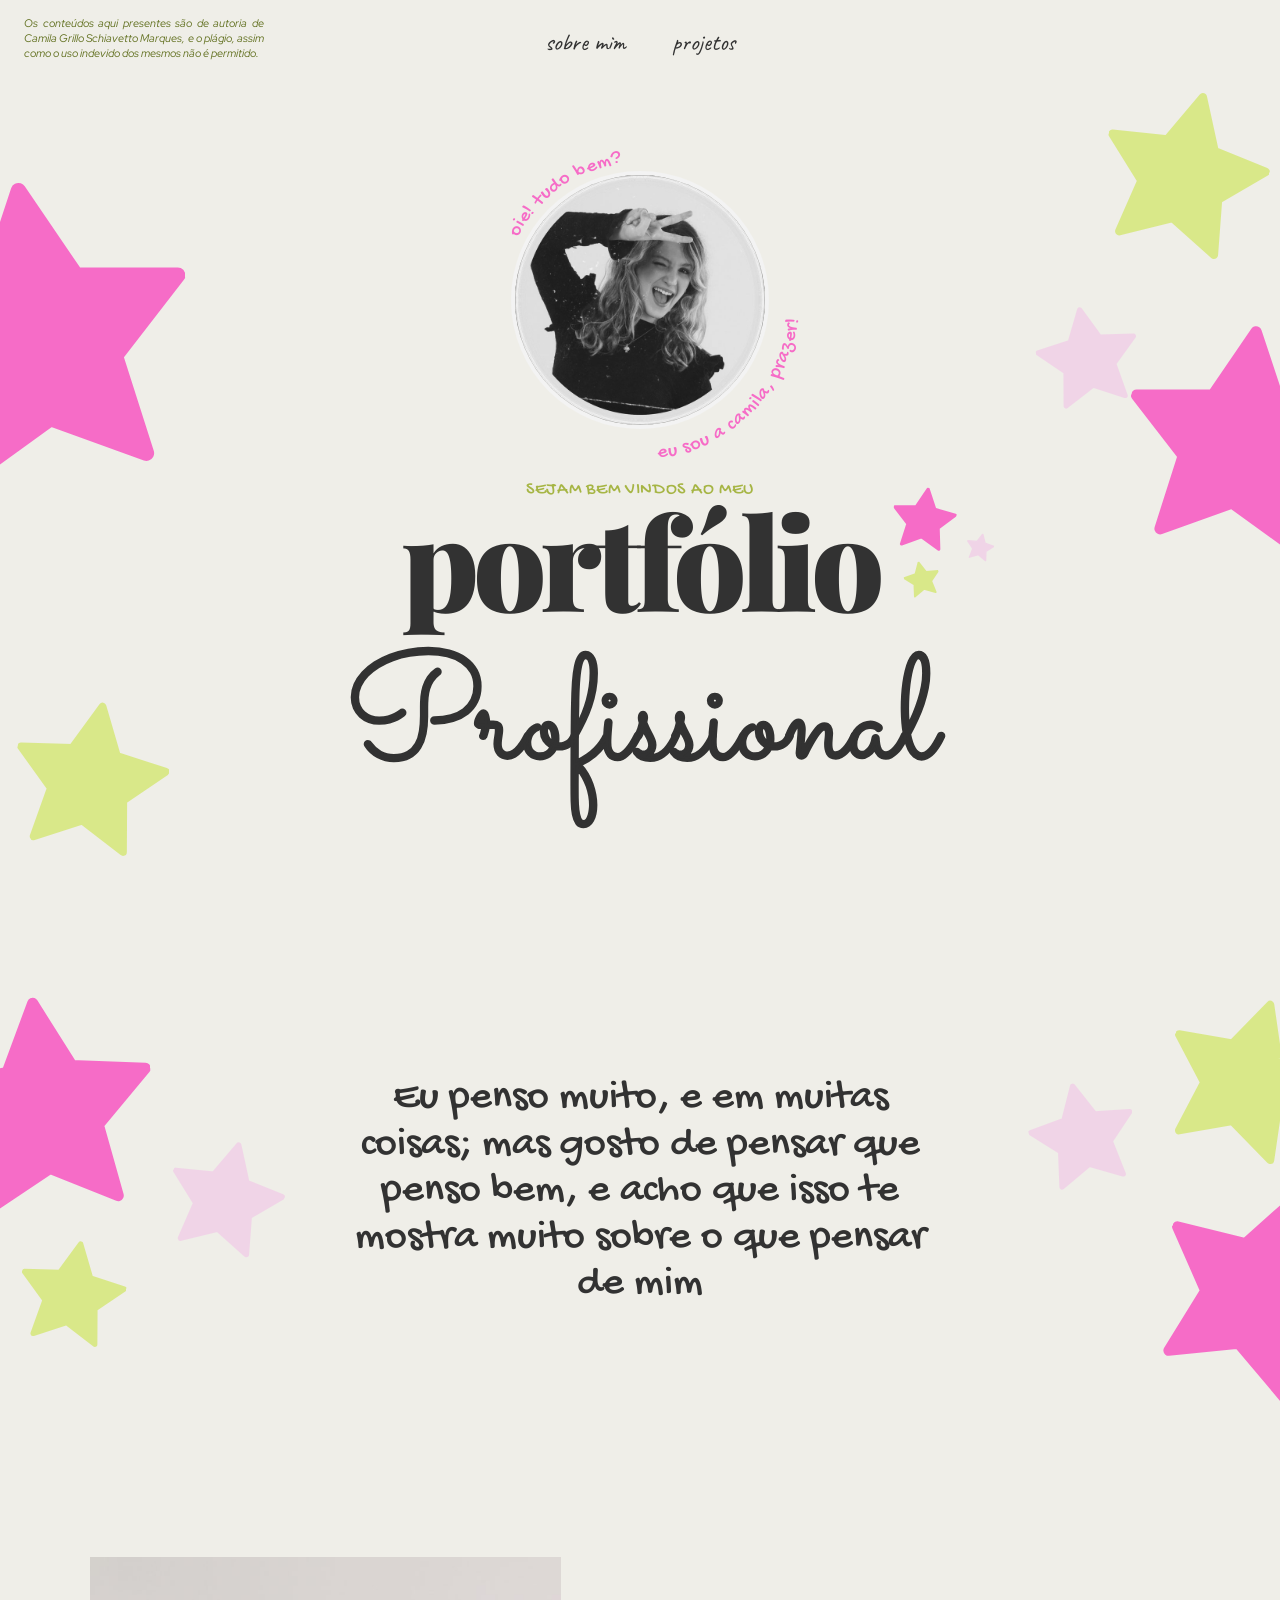
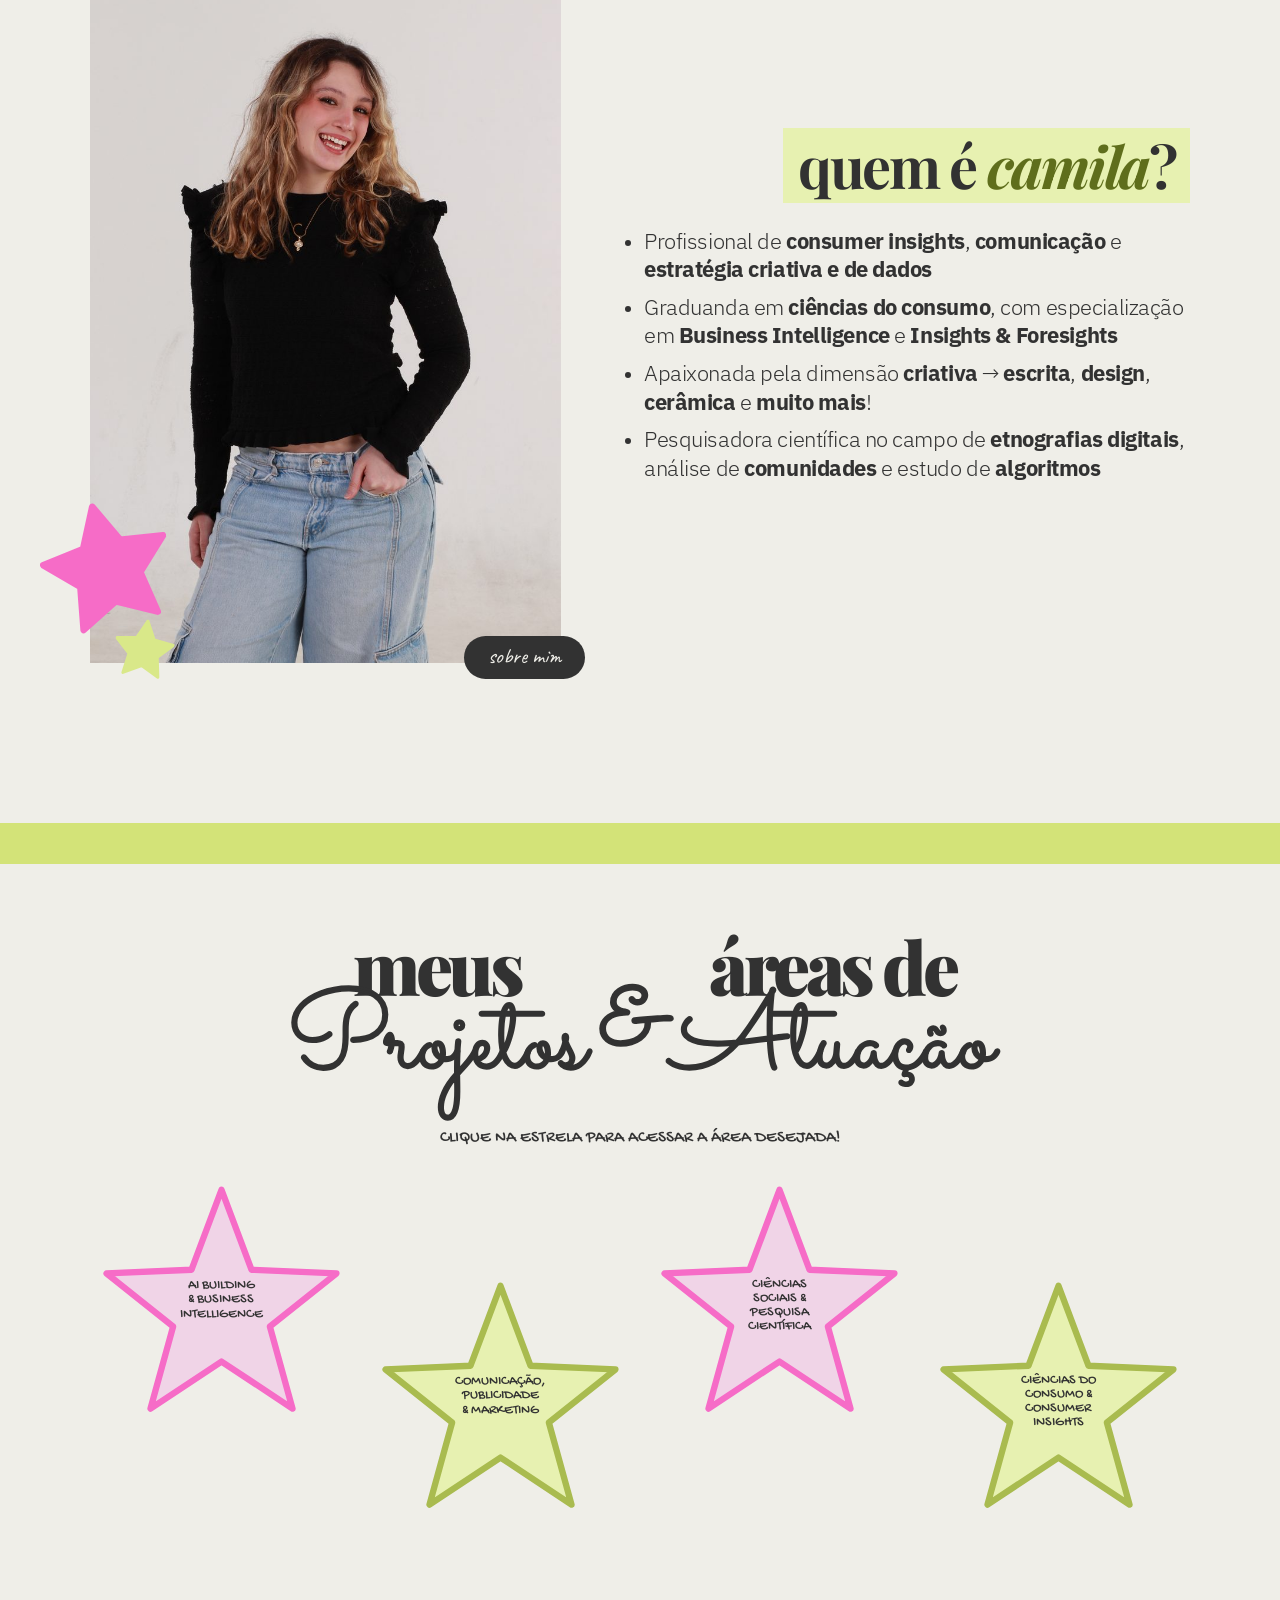
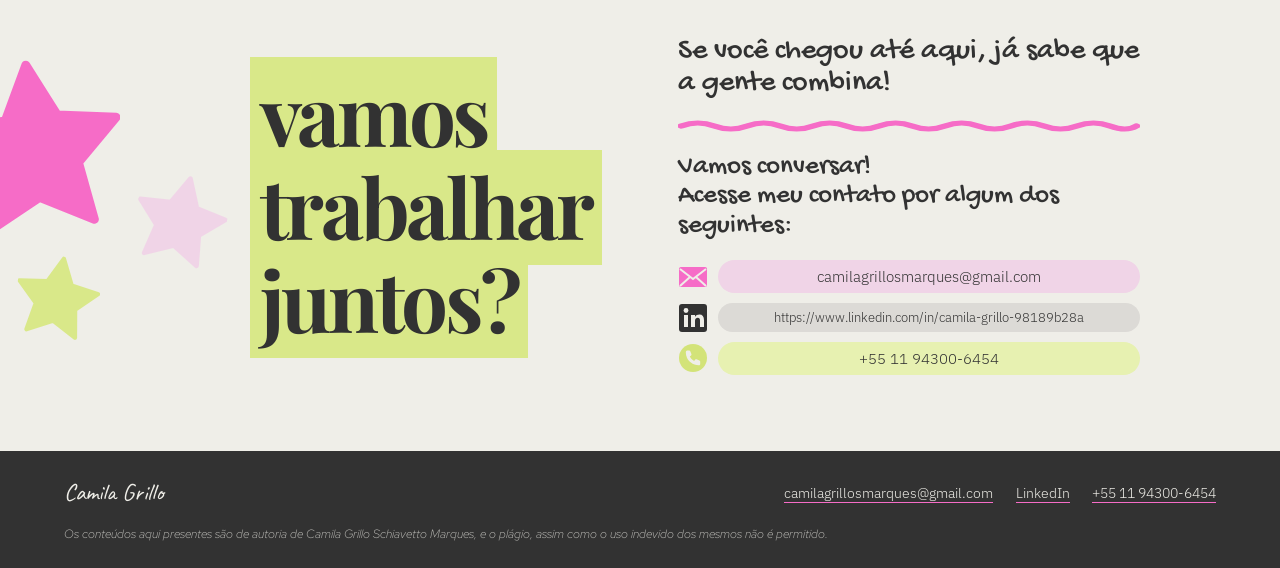
<file: index.html>
<!DOCTYPE html>
<html lang="pt-BR" class="encaixe">
<head>
  <meta charset="UTF-8">
  <meta name="viewport" content="width=device-width, initial-scale=1.0">
  <title>Camila Grillo | Portfólio Profissional</title>
  <meta name="description" content="Portfólio profissional de Camila Grillo: consumer insights, comunicação, estratégia criativa e de dados.">
  <link rel="preconnect" href="https://fonts.googleapis.com">
  <link rel="preconnect" href="https://fonts.gstatic.com" crossorigin>
  <link rel="stylesheet" href="https://fonts.googleapis.com/css2?family=Caveat:wght@400;500&family=Gochi+Hand&family=IBM+Plex+Sans:ital,wght@0,300;0,400;0,700;1,700&family=Playfair+Display:ital,wght@0,400;0,700;0,900;1,700&family=Red+Hat+Display:ital,wght@1,400&family=Sacramento&display=swap">
  <link rel="stylesheet" href="assets/style.css?v=14">
</head>
<body>

  <!-- ===== SLIDE 1: abertura ===== -->
  <section class="tela tela-abertura" id="inicio" aria-label="Abertura">
  <!-- ===== CABEÇALHO (igual em todas as páginas) ===== -->
  <header class="site-header">
    <p class="aviso">Os conteúdos aqui presentes são de autoria de Camila Grillo Schiavetto Marques, e o plágio, assim como o uso indevido dos mesmos não é permitido.</p>
    <nav aria-label="Principal">
      <ul class="menu">
        <li><a href="sobre-mim.html">sobre mim</a></li>
        <li><a href="projetos.html">projetos</a></li>
      </ul>
    </nav>
    <div class="header-direita"></div>
  </header>

    <span class="estrela rosa" style="--t:min(24vw, 330px);--tm:130px;--r:-8deg;left:-9vw;top:20%" aria-hidden="true"></span>
    <span class="estrela lima" style="--t:min(12vw, 170px);--tm:80px;--r:10deg;left:1vw;bottom:5%" aria-hidden="true"></span>
    <span class="estrela lima" style="--t:min(13vw, 180px);--tm:80px;--r:14deg;right:1vw;top:10%" aria-hidden="true"></span>
    <span class="estrela rosa-claro" style="--t:min(8vw, 110px);--tm:55px;--r:-10deg;right:11vw;top:34%" aria-hidden="true"></span>
    <span class="estrela rosa" style="--t:min(18vw, 250px);--tm:100px;--r:8deg;right:-6vw;top:36%" aria-hidden="true"></span>

    <div class="abertura-centro">
      <div class="foto-circulo">
        <img src="assets/img/foto-abertura.jpg" alt="Camila sorrindo e fazendo sinal de paz com a mão" width="640" height="640">
        <svg viewBox="0 0 200 200" aria-hidden="true">
          <path id="arco-cima" d="M17.3,114.6 A84,84 0 0 1 142,27.3" fill="none"/>
          <path id="arco-baixo" d="M67.2,190.2 A96,96 0 0 0 190.2,67.2" fill="none"/>
          <text><textPath href="#arco-cima" startOffset="50%" text-anchor="middle">oie! tudo bem?</textPath></text>
          <text><textPath href="#arco-baixo" startOffset="50%" text-anchor="middle">eu sou a camila, prazer!</textPath></text>
        </svg>
      </div>
      <p class="boas-vindas">Sejam bem vindos ao meu</p>
      <h1 class="titulo-portfolio">
        <span class="p1"><span class="palavra">portfólio<span class="estrelinhas" aria-hidden="true"><span class="estrela rosa"></span><span class="estrela rosa-claro"></span><span class="estrela lima"></span></span></span></span>
        <span class="p2">Profissional</span>
      </h1>
    </div>
  </section>

  <!-- ===== SLIDE 2: frase ===== -->
  <section class="tela tela-frase" aria-label="Frase">
    <div class="cacho esq" aria-hidden="true"><span class="estrela rosa c1"></span><span class="estrela rosa-claro c2"></span><span class="estrela lima c3"></span></div>
    <div class="cacho dir" aria-hidden="true"><span class="estrela lima c1"></span><span class="estrela rosa-claro c2"></span><span class="estrela rosa c3"></span></div>
    <p class="frase">Eu penso muito, e em muitas coisas; mas gosto de pensar que penso bem, e acho que isso te mostra muito sobre o que pensar de mim</p>
  </section>

  <!-- ===== SLIDE 3: quem é camila? ===== -->
  <section class="tela tela-sobre" id="sobre" aria-labelledby="titulo-sobre">
    <div class="sobre-grade">
      <div class="sobre-foto">
        <img src="assets/img/foto-sobre.jpg" alt="Camila sorrindo, de blusa preta e calça jeans" width="800" height="1199" loading="lazy">
        <span class="estrela rosa" style="--t:130px;--tm:90px;--r:-14deg;left:-3rem;bottom:2rem" aria-hidden="true"></span>
        <span class="estrela lima" style="--t:60px;--tm:45px;--r:8deg;left:1.5rem;bottom:-1rem" aria-hidden="true"></span>
        <span class="etiqueta" aria-hidden="true">sobre mim</span>
      </div>
      <div class="sobre-texto">
        <h2 id="titulo-sobre"><span class="destaque">quem é <em>camila</em>?</span></h2>
        <ul class="lista-sobre">
          <li>Profissional de <strong>consumer insights</strong>, <strong>comunicação</strong> e <strong>estratégia criativa e de dados</strong></li>
          <li>Graduanda em <strong>ciências do consumo</strong>, com especialização em <strong>Business Intelligence</strong> e <strong>Insights &amp; Foresights</strong></li>
          <li>Apaixonada pela dimensão <strong>criativa</strong> → <strong>escrita</strong>, <strong>design</strong>, <strong>cerâmica</strong> e <strong>muito mais</strong>!</li>
          <li>Pesquisadora científica no campo de <strong>etnografias digitais</strong>, análise de <strong>comunidades</strong> e estudo de <strong>algoritmos</strong></li>
        </ul>
      </div>
    </div>
    <div class="faixas" aria-hidden="true"></div>
  </section>

  <!-- ===== SLIDE 4: meus projetos & áreas de atuação ===== -->
  <section class="tela tela-projetos" id="projetos" aria-labelledby="titulo-projetos">
    <h2 class="titulo-projetos" id="titulo-projetos">
      <span class="bloco"><span class="serif">meus</span><span class="script">Projetos</span></span>
      <span class="e-comercial">&amp;</span>
      <span class="bloco"><span class="serif">áreas de</span><span class="script">Atuação</span></span>
    </h2>
    <p class="instrucao">Clique na estrela para acessar a área desejada!</p>
    <!-- TEMPORÁRIO: as estrelas com data-area levam à página "em construção".
         Quando a área ficar pronta, volte o href para o arquivo indicado em data-area. -->
    <ul class="estrelas-areas">
        <li><a class="estrela-link" href="area-ai-business-intelligence.html" aria-label="AI Building & Business Intelligence">
          <svg viewBox="0 0 100 100" aria-hidden="true"><polygon points="50,6 61.4,36.4 93.7,37.8 68.4,58 77,89.2 50,71.3 23,89.2 31.6,58 6.3,37.8 38.6,36.4"/></svg>
          <span aria-hidden="true">AI building<br>&amp; business<br>intelligence</span>
        </a></li>
        <li><a class="estrela-link verde" href="em-construcao.html" data-area="area-comunicacao-publicidade-marketing.html" aria-label="Comunicação, Publicidade & Marketing">
          <svg viewBox="0 0 100 100" aria-hidden="true"><polygon points="50,6 61.4,36.4 93.7,37.8 68.4,58 77,89.2 50,71.3 23,89.2 31.6,58 6.3,37.8 38.6,36.4"/></svg>
          <span aria-hidden="true">comunicação,<br>publicidade<br>&amp; marketing</span>
        </a></li>
        <li><a class="estrela-link" href="em-construcao.html" data-area="area-ciencias-sociais-pesquisa.html" aria-label="Ciências Sociais & Pesquisa Científica">
          <svg viewBox="0 0 100 100" aria-hidden="true"><polygon points="50,6 61.4,36.4 93.7,37.8 68.4,58 77,89.2 50,71.3 23,89.2 31.6,58 6.3,37.8 38.6,36.4"/></svg>
          <span aria-hidden="true">ciências<br>sociais &amp;<br>pesquisa<br>científica</span>
        </a></li>
        <li><a class="estrela-link verde" href="em-construcao.html" data-area="area-ciencias-do-consumo-insights.html" aria-label="Ciências do Consumo & Consumer Insights">
          <svg viewBox="0 0 100 100" aria-hidden="true"><polygon points="50,6 61.4,36.4 93.7,37.8 68.4,58 77,89.2 50,71.3 23,89.2 31.6,58 6.3,37.8 38.6,36.4"/></svg>
          <span aria-hidden="true">ciências do<br>consumo &amp;<br>consumer<br>insights</span>
        </a></li>
    </ul>
  </section>

  <!-- ===== SLIDE 5: vamos trabalhar juntos? ===== -->
  <section class="tela tela-contato" id="contato" aria-labelledby="titulo-contato">
    <div class="cacho esq" aria-hidden="true"><span class="estrela rosa c1"></span><span class="estrela rosa-claro c2"></span><span class="estrela lima c3"></span></div>
    <div class="contato-grade">
      <h2 class="chamada" id="titulo-contato"><span>vamos</span><br><span>trabalhar</span><br><span>juntos?</span></h2>
      <div class="contato-texto">
        <p class="combina">Se você chegou até aqui, já sabe que a gente combina!</p>
        <svg class="onda" viewBox="0 0 280 14" preserveAspectRatio="none" aria-hidden="true"><path d="M2,7 Q12,1 22,7 T42,7 T62,7 T82,7 T102,7 T122,7 T142,7 T162,7 T182,7 T202,7 T222,7 T242,7 T262,7 T278,7" fill="none" stroke="#f66cc7" stroke-width="5" stroke-linecap="round"/></svg>
        <p class="conversar">Vamos conversar!<br>Acesse meu contato por algum dos seguintes:</p>
        <ul class="lista-contato">
          <li><a href="mailto:camilagrillosmarques@gmail.com"><svg viewBox="0 0 30 30" aria-hidden="true"><rect x="1" y="5" width="28" height="20" rx="2" fill="#f66cc7"/><path d="M2 7l13 10 13-10M2 24l10-9M28 24l-10-9" fill="none" stroke="#efeee8" stroke-width="2"/></svg><span class="pilula rosa">camilagrillosmarques@gmail.com</span></a></li>
          <li><a href="https://www.linkedin.com/in/camila-grillo-98189b28a" target="_blank" rel="noopener"><svg viewBox="0 0 30 30" aria-hidden="true"><rect x="1" y="1" width="28" height="28" rx="3" fill="#323232"/><rect x="6" y="12" width="4" height="12" fill="#efeee8"/><circle cx="8" cy="7.5" r="2.4" fill="#efeee8"/><path d="M13 12h4v2c1-1.6 2.5-2.4 4.4-2.4 3 0 4.6 2 4.6 5.6V24h-4v-6.4c0-1.8-.7-2.8-2.2-2.8S17 16 17 17.8V24h-4z" fill="#efeee8"/></svg><span class="pilula cinza">https://www.linkedin.com/in/camila-grillo-98189b28a</span></a></li>
          <li><a href="tel:+5511943006454"><svg viewBox="0 0 30 30" aria-hidden="true"><circle cx="15" cy="15" r="14" fill="#d3e378"/><path d="M11.2 7.5c.5 0 .9.3 1.1.8l1.1 2.8c.2.5 0 1-.3 1.3l-1.3 1.2c.9 1.9 2.4 3.4 4.3 4.3l1.2-1.3c.4-.4.9-.5 1.3-.3l2.8 1.1c.5.2.8.6.8 1.1v2.4c0 .7-.6 1.3-1.3 1.3C13.5 22.2 7.8 16.5 7.8 9.3 7.8 8.5 8.4 7.5 9.1 7.5z" fill="#efeee8"/></svg><span class="pilula lima">+55 11 94300-6454</span></a></li>
        </ul>
      </div>
    </div>
  </section>

  <!-- ===== RODAPÉ (igual em todas as páginas) ===== -->
  <footer class="site-footer">
    <p class="assinatura">Camila Grillo</p>
    <ul>
      <li><a href="mailto:camilagrillosmarques@gmail.com">camilagrillosmarques@gmail.com</a></li>
      <li><a href="https://www.linkedin.com/in/camila-grillo-98189b28a" target="_blank" rel="noopener">LinkedIn</a></li>
      <li><a href="tel:+5511943006454">+55 11 94300-6454</a></li>
    </ul>
    <p class="aviso-rodape">Os conteúdos aqui presentes são de autoria de Camila Grillo Schiavetto Marques, e o plágio, assim como o uso indevido dos mesmos não é permitido.</p>
  </footer>

  <script src="assets/estrelas.js?v=1"></script>
</body>
</html>
</file>
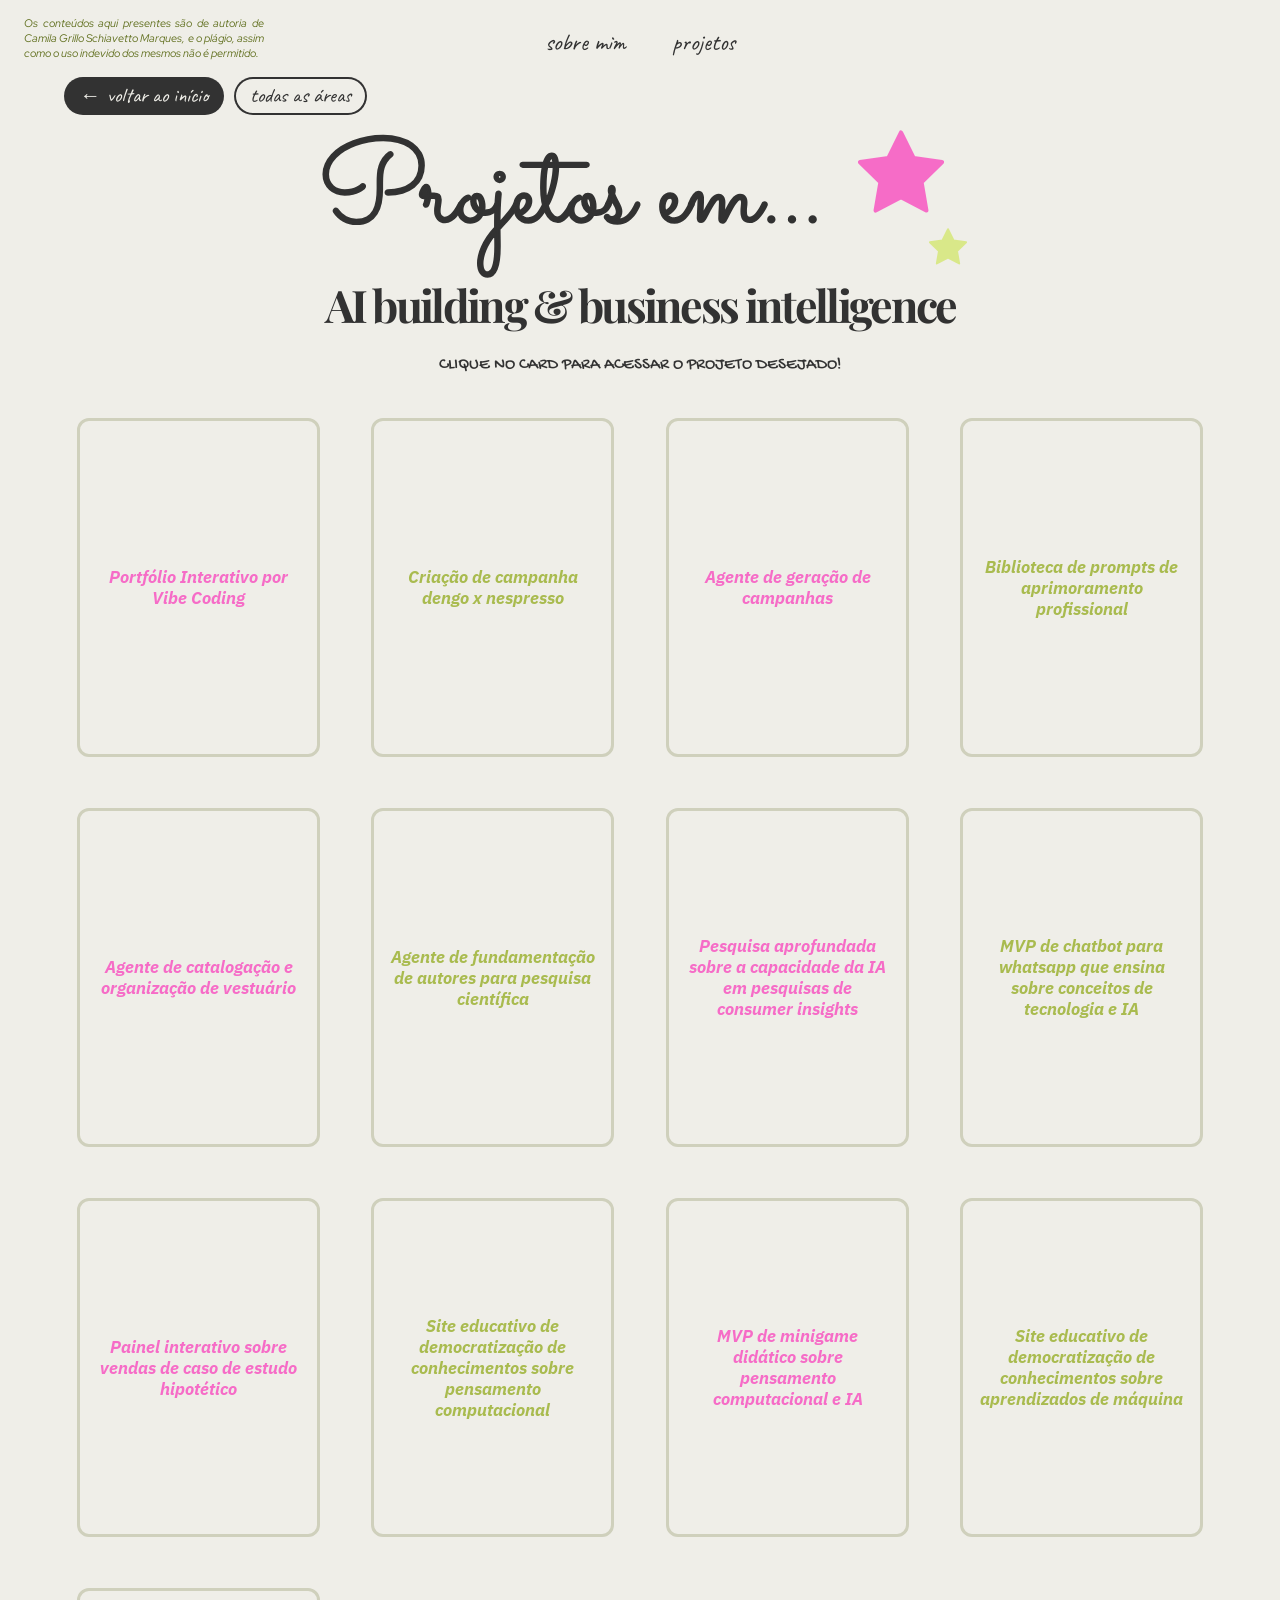
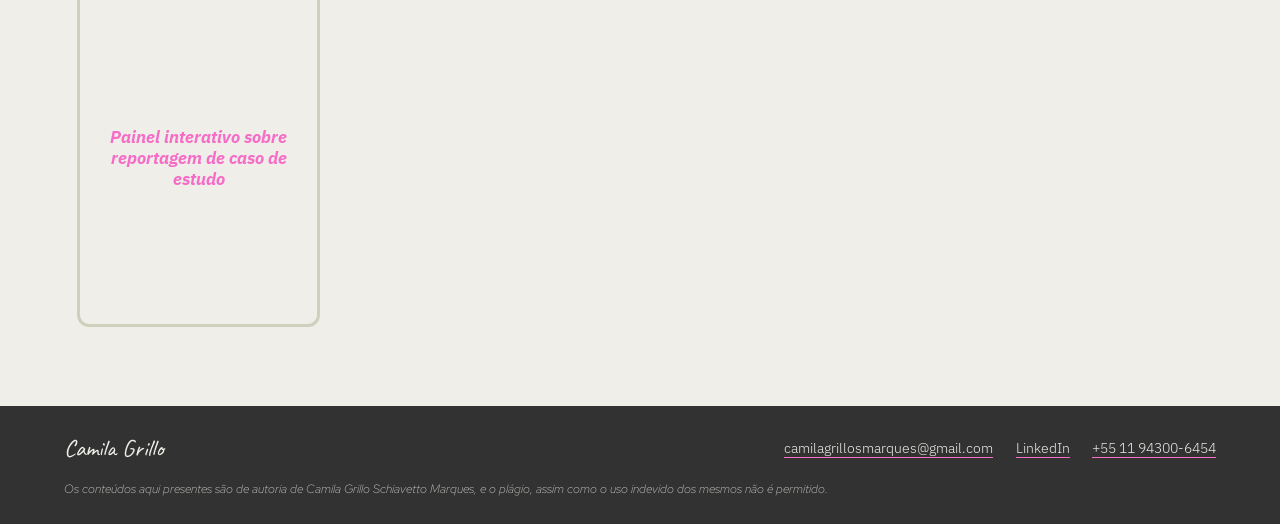
<file: area-ai-business-intelligence.html>
<!DOCTYPE html>
<html lang="pt-BR">
<head>
  <meta charset="UTF-8">
  <meta name="viewport" content="width=device-width, initial-scale=1.0">
  <title>AI Building & Business Intelligence | Camila Grillo</title>
  <meta name="description" content="Projetos de Camila Grillo na área de AI Building & Business Intelligence.">
  <link rel="preconnect" href="https://fonts.googleapis.com">
  <link rel="preconnect" href="https://fonts.gstatic.com" crossorigin>
  <link rel="stylesheet" href="https://fonts.googleapis.com/css2?family=Caveat:wght@400;500&family=Gochi+Hand&family=IBM+Plex+Sans:ital,wght@0,300;0,400;0,700;1,700&family=Playfair+Display:ital,wght@0,400;0,700;0,900;1,700&family=Red+Hat+Display:ital,wght@1,400&family=Sacramento&display=swap">
  <link rel="stylesheet" href="assets/style.css?v=14">
</head>
<body>
  <!-- ===== CABEÇALHO (igual em todas as páginas) ===== -->
  <header class="site-header">
    <p class="aviso">Os conteúdos aqui presentes são de autoria de Camila Grillo Schiavetto Marques, e o plágio, assim como o uso indevido dos mesmos não é permitido.</p>
    <nav aria-label="Principal">
      <ul class="menu">
        <li><a href="sobre-mim.html">sobre mim</a></li>
        <li><a href="projetos.html">projetos</a></li>
      </ul>
    </nav>
    <div class="header-direita"></div>
  </header>

  <div class="pagina-topo">
    <a class="voltar" href="index.html"><span aria-hidden="true">←</span> voltar ao início</a>
    <a class="voltar secundario" href="projetos.html">todas as áreas</a>
  </div>

  <main class="area">
    <div class="area-cabecalho">
      <h1 class="area-titulo">
        <span class="em">Projetos em…<span class="estrela rosa" aria-hidden="true"></span><span class="estrela lima" aria-hidden="true"></span></span>
        <span class="nome">AI building &amp; business intelligence</span>
      </h1>
      <p class="instrucao">Clique no card para acessar o projeto desejado!</p>
    </div>

    <!-- Cards com href="em-construcao.html" ainda não têm PDF: quando chegar, troque pelo endereço do PDF
         (com target="_blank" rel="noopener", como nos outros).
         Cards dos projetos: 4 por linha. Para um novo projeto, copie um <li>.
         Quando a página do projeto existir, troque href="#" pelo endereço dela. -->
    <ul class="cards-projetos">
      <li><a class="card-projeto" href="assets/projetos/portfolio-interativo-vibe-coding.pdf" target="_blank" rel="noopener"><span class="titulo-card">Portfólio Interativo por Vibe Coding</span></a></li>
      <li><a class="card-projeto" href="assets/projetos/campanha-dengo-x-nespresso.pdf" target="_blank" rel="noopener"><span class="titulo-card">Criação de campanha dengo x nespresso</span></a></li>
      <li><a class="card-projeto" href="assets/projetos/agente-geracao-de-campanhas.pdf" target="_blank" rel="noopener"><span class="titulo-card">Agente de geração de campanhas</span></a></li>
      <li><a class="card-projeto" href="em-construcao.html"><span class="titulo-card">Biblioteca de prompts de aprimoramento profissional</span></a></li>
      <li><a class="card-projeto" href="em-construcao.html"><span class="titulo-card">Agente de catalogação e organização de vestuário</span></a></li>
      <li><a class="card-projeto" href="em-construcao.html"><span class="titulo-card">Agente de fundamentação de autores para pesquisa científica</span></a></li>
      <li><a class="card-projeto" href="em-construcao.html"><span class="titulo-card">Pesquisa aprofundada sobre a capacidade da IA em pesquisas de consumer insights</span></a></li>
      <li><a class="card-projeto" href="assets/projetos/mvp-chatbot-whatsapp-tecnologia-ia.pdf" target="_blank" rel="noopener"><span class="titulo-card">MVP de chatbot para whatsapp que ensina sobre conceitos de tecnologia e IA</span></a></li>
      <li><a class="card-projeto" href="assets/projetos/painel-interativo-vendas-caso-hipotetico.pdf" target="_blank" rel="noopener"><span class="titulo-card">Painel interativo sobre vendas de caso de estudo hipotético</span></a></li>
      <li><a class="card-projeto" href="assets/projetos/site-educativo-pensamento-computacional.pdf" target="_blank" rel="noopener"><span class="titulo-card">Site educativo de democratização de conhecimentos sobre pensamento computacional</span></a></li>
      <li><a class="card-projeto" href="assets/projetos/mvp-minigame-pensamento-computacional-ia.pdf" target="_blank" rel="noopener"><span class="titulo-card">MVP de minigame didático sobre pensamento computacional e IA</span></a></li>
      <li><a class="card-projeto" href="assets/projetos/site-educativo-aprendizado-de-maquina.pdf" target="_blank" rel="noopener"><span class="titulo-card">Site educativo de democratização de conhecimentos sobre aprendizados de máquina</span></a></li>
      <li><a class="card-projeto" href="assets/projetos/painel-interativo-reportagem-caso-de-estudo.pdf" target="_blank" rel="noopener"><span class="titulo-card">Painel interativo sobre reportagem de caso de estudo</span></a></li>
    </ul>
  </main>

  <!-- ===== RODAPÉ (igual em todas as páginas) ===== -->
  <footer class="site-footer">
    <p class="assinatura">Camila Grillo</p>
    <ul>
      <li><a href="mailto:camilagrillosmarques@gmail.com">camilagrillosmarques@gmail.com</a></li>
      <li><a href="https://www.linkedin.com/in/camila-grillo-98189b28a" target="_blank" rel="noopener">LinkedIn</a></li>
      <li><a href="tel:+5511943006454">+55 11 94300-6454</a></li>
    </ul>
    <p class="aviso-rodape">Os conteúdos aqui presentes são de autoria de Camila Grillo Schiavetto Marques, e o plágio, assim como o uso indevido dos mesmos não é permitido.</p>
  </footer>

  <script>
    // Cards ainda sem página de projeto: não fazem nada ao clicar
    document.querySelectorAll('a[aria-disabled="true"]').forEach(function (a) {
      a.addEventListener('click', function (e) { e.preventDefault(); });
    });
  </script>
  <script src="assets/cards.js?v=1"></script>
</body>
</html>
</file>
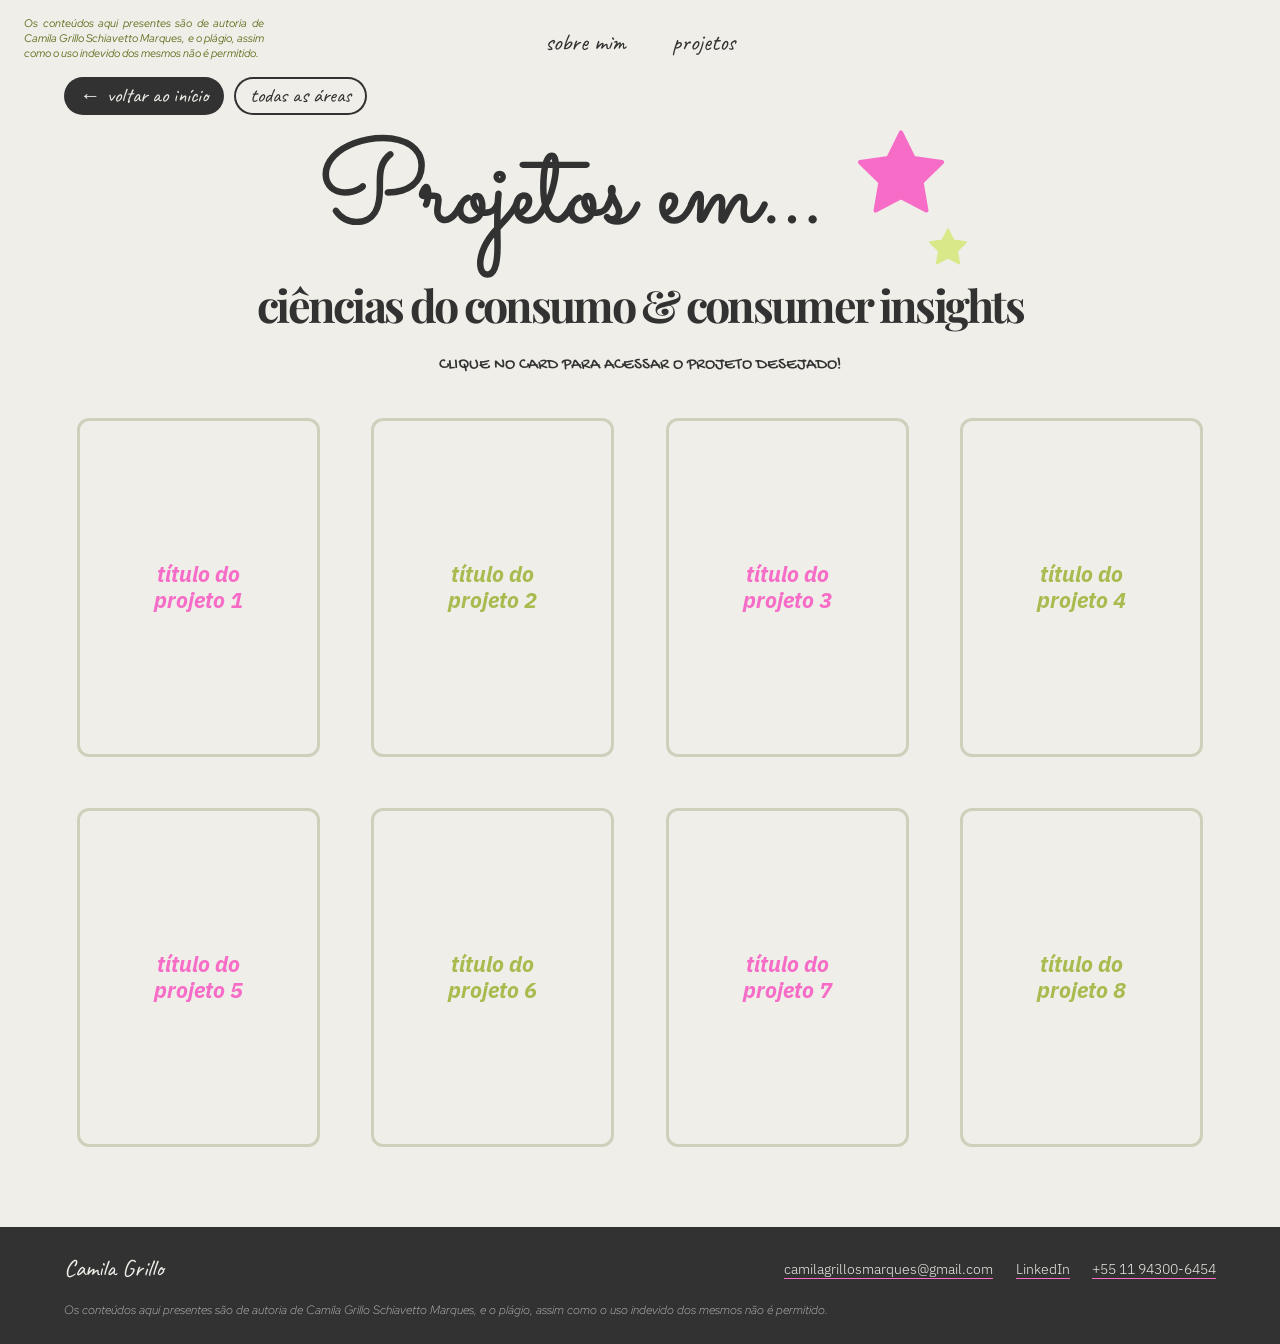
<file: area-ciencias-do-consumo-insights.html>
<!DOCTYPE html>
<html lang="pt-BR">
<head>
  <meta charset="UTF-8">
  <meta name="viewport" content="width=device-width, initial-scale=1.0">
  <title>Ciências do Consumo & Consumer Insights | Camila Grillo</title>
  <meta name="description" content="Projetos de Camila Grillo na área de Ciências do Consumo & Consumer Insights.">
  <link rel="preconnect" href="https://fonts.googleapis.com">
  <link rel="preconnect" href="https://fonts.gstatic.com" crossorigin>
  <link rel="stylesheet" href="https://fonts.googleapis.com/css2?family=Caveat:wght@400;500&family=Gochi+Hand&family=IBM+Plex+Sans:ital,wght@0,300;0,400;0,700;1,700&family=Playfair+Display:ital,wght@0,400;0,700;0,900;1,700&family=Red+Hat+Display:ital,wght@1,400&family=Sacramento&display=swap">
  <link rel="stylesheet" href="assets/style.css?v=14">
</head>
<body>
  <!-- ===== CABEÇALHO (igual em todas as páginas) ===== -->
  <header class="site-header">
    <p class="aviso">Os conteúdos aqui presentes são de autoria de Camila Grillo Schiavetto Marques, e o plágio, assim como o uso indevido dos mesmos não é permitido.</p>
    <nav aria-label="Principal">
      <ul class="menu">
        <li><a href="sobre-mim.html">sobre mim</a></li>
        <li><a href="projetos.html">projetos</a></li>
      </ul>
    </nav>
    <div class="header-direita"></div>
  </header>

  <div class="pagina-topo">
    <a class="voltar" href="index.html"><span aria-hidden="true">←</span> voltar ao início</a>
    <a class="voltar secundario" href="projetos.html">todas as áreas</a>
  </div>

  <main class="area">
    <div class="area-cabecalho">
      <h1 class="area-titulo">
        <span class="em">Projetos em…<span class="estrela rosa" aria-hidden="true"></span><span class="estrela lima" aria-hidden="true"></span></span>
        <span class="nome">ciências do consumo &amp; consumer insights</span>
      </h1>
      <p class="instrucao">Clique no card para acessar o projeto desejado!</p>
    </div>

    <!-- Cards dos projetos: 4 por linha. Para um novo projeto, copie um <li>.
         Quando a página do projeto existir, troque href="#" pelo endereço dela. -->
    <ul class="cards-projetos">
      <li><a class="card-projeto" href="#" aria-disabled="true">título do<br>projeto 1</a></li>
      <li><a class="card-projeto" href="#" aria-disabled="true">título do<br>projeto 2</a></li>
      <li><a class="card-projeto" href="#" aria-disabled="true">título do<br>projeto 3</a></li>
      <li><a class="card-projeto" href="#" aria-disabled="true">título do<br>projeto 4</a></li>
      <li><a class="card-projeto" href="#" aria-disabled="true">título do<br>projeto 5</a></li>
      <li><a class="card-projeto" href="#" aria-disabled="true">título do<br>projeto 6</a></li>
      <li><a class="card-projeto" href="#" aria-disabled="true">título do<br>projeto 7</a></li>
      <li><a class="card-projeto" href="#" aria-disabled="true">título do<br>projeto 8</a></li>
    </ul>
  </main>

  <!-- ===== RODAPÉ (igual em todas as páginas) ===== -->
  <footer class="site-footer">
    <p class="assinatura">Camila Grillo</p>
    <ul>
      <li><a href="mailto:camilagrillosmarques@gmail.com">camilagrillosmarques@gmail.com</a></li>
      <li><a href="https://www.linkedin.com/in/camila-grillo-98189b28a" target="_blank" rel="noopener">LinkedIn</a></li>
      <li><a href="tel:+5511943006454">+55 11 94300-6454</a></li>
    </ul>
    <p class="aviso-rodape">Os conteúdos aqui presentes são de autoria de Camila Grillo Schiavetto Marques, e o plágio, assim como o uso indevido dos mesmos não é permitido.</p>
  </footer>

  <script>
    // Cards ainda sem página de projeto: não fazem nada ao clicar
    document.querySelectorAll('a[aria-disabled="true"]').forEach(function (a) {
      a.addEventListener('click', function (e) { e.preventDefault(); });
    });
  </script>
  <script src="assets/cards.js?v=1"></script>
</body>
</html>
</file>
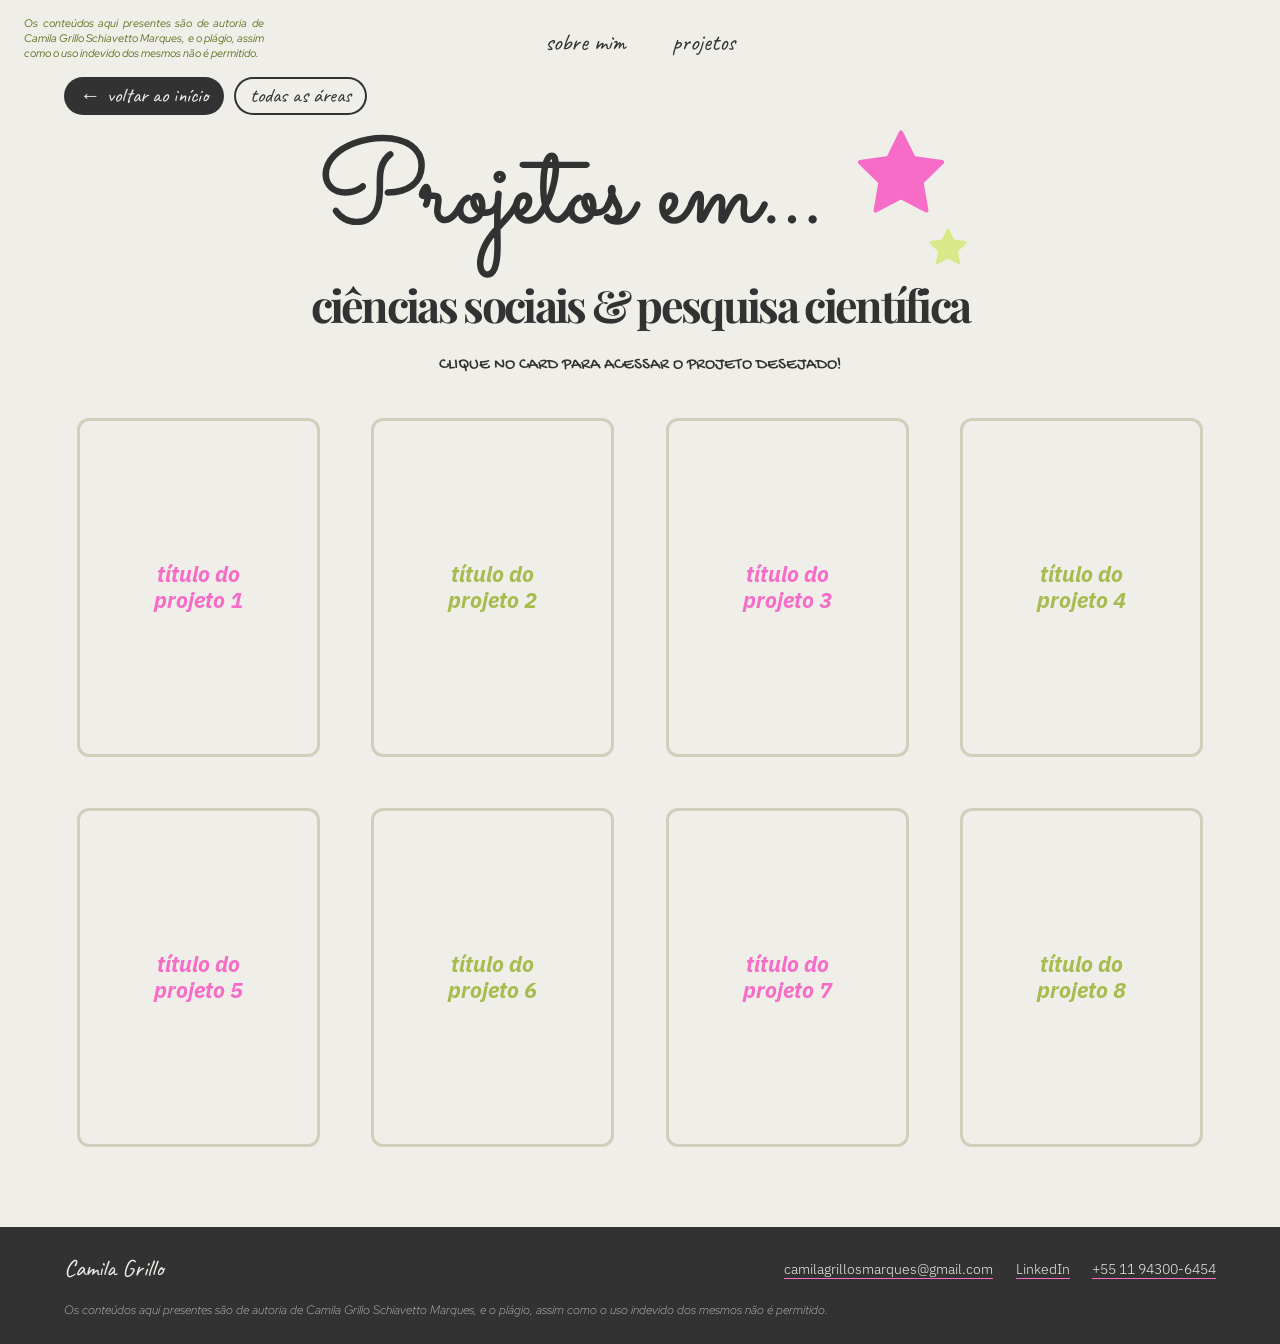
<file: area-ciencias-sociais-pesquisa.html>
<!DOCTYPE html>
<html lang="pt-BR">
<head>
  <meta charset="UTF-8">
  <meta name="viewport" content="width=device-width, initial-scale=1.0">
  <title>Ciências Sociais & Pesquisa Científica | Camila Grillo</title>
  <meta name="description" content="Projetos de Camila Grillo na área de Ciências Sociais & Pesquisa Científica.">
  <link rel="preconnect" href="https://fonts.googleapis.com">
  <link rel="preconnect" href="https://fonts.gstatic.com" crossorigin>
  <link rel="stylesheet" href="https://fonts.googleapis.com/css2?family=Caveat:wght@400;500&family=Gochi+Hand&family=IBM+Plex+Sans:ital,wght@0,300;0,400;0,700;1,700&family=Playfair+Display:ital,wght@0,400;0,700;0,900;1,700&family=Red+Hat+Display:ital,wght@1,400&family=Sacramento&display=swap">
  <link rel="stylesheet" href="assets/style.css?v=14">
</head>
<body>
  <!-- ===== CABEÇALHO (igual em todas as páginas) ===== -->
  <header class="site-header">
    <p class="aviso">Os conteúdos aqui presentes são de autoria de Camila Grillo Schiavetto Marques, e o plágio, assim como o uso indevido dos mesmos não é permitido.</p>
    <nav aria-label="Principal">
      <ul class="menu">
        <li><a href="sobre-mim.html">sobre mim</a></li>
        <li><a href="projetos.html">projetos</a></li>
      </ul>
    </nav>
    <div class="header-direita"></div>
  </header>

  <div class="pagina-topo">
    <a class="voltar" href="index.html"><span aria-hidden="true">←</span> voltar ao início</a>
    <a class="voltar secundario" href="projetos.html">todas as áreas</a>
  </div>

  <main class="area">
    <div class="area-cabecalho">
      <h1 class="area-titulo">
        <span class="em">Projetos em…<span class="estrela rosa" aria-hidden="true"></span><span class="estrela lima" aria-hidden="true"></span></span>
        <span class="nome">ciências sociais &amp; pesquisa científica</span>
      </h1>
      <p class="instrucao">Clique no card para acessar o projeto desejado!</p>
    </div>

    <!-- Cards dos projetos: 4 por linha. Para um novo projeto, copie um <li>.
         Quando a página do projeto existir, troque href="#" pelo endereço dela. -->
    <ul class="cards-projetos">
      <li><a class="card-projeto" href="#" aria-disabled="true">título do<br>projeto 1</a></li>
      <li><a class="card-projeto" href="#" aria-disabled="true">título do<br>projeto 2</a></li>
      <li><a class="card-projeto" href="#" aria-disabled="true">título do<br>projeto 3</a></li>
      <li><a class="card-projeto" href="#" aria-disabled="true">título do<br>projeto 4</a></li>
      <li><a class="card-projeto" href="#" aria-disabled="true">título do<br>projeto 5</a></li>
      <li><a class="card-projeto" href="#" aria-disabled="true">título do<br>projeto 6</a></li>
      <li><a class="card-projeto" href="#" aria-disabled="true">título do<br>projeto 7</a></li>
      <li><a class="card-projeto" href="#" aria-disabled="true">título do<br>projeto 8</a></li>
    </ul>
  </main>

  <!-- ===== RODAPÉ (igual em todas as páginas) ===== -->
  <footer class="site-footer">
    <p class="assinatura">Camila Grillo</p>
    <ul>
      <li><a href="mailto:camilagrillosmarques@gmail.com">camilagrillosmarques@gmail.com</a></li>
      <li><a href="https://www.linkedin.com/in/camila-grillo-98189b28a" target="_blank" rel="noopener">LinkedIn</a></li>
      <li><a href="tel:+5511943006454">+55 11 94300-6454</a></li>
    </ul>
    <p class="aviso-rodape">Os conteúdos aqui presentes são de autoria de Camila Grillo Schiavetto Marques, e o plágio, assim como o uso indevido dos mesmos não é permitido.</p>
  </footer>

  <script>
    // Cards ainda sem página de projeto: não fazem nada ao clicar
    document.querySelectorAll('a[aria-disabled="true"]').forEach(function (a) {
      a.addEventListener('click', function (e) { e.preventDefault(); });
    });
  </script>
  <script src="assets/cards.js?v=1"></script>
</body>
</html>
</file>
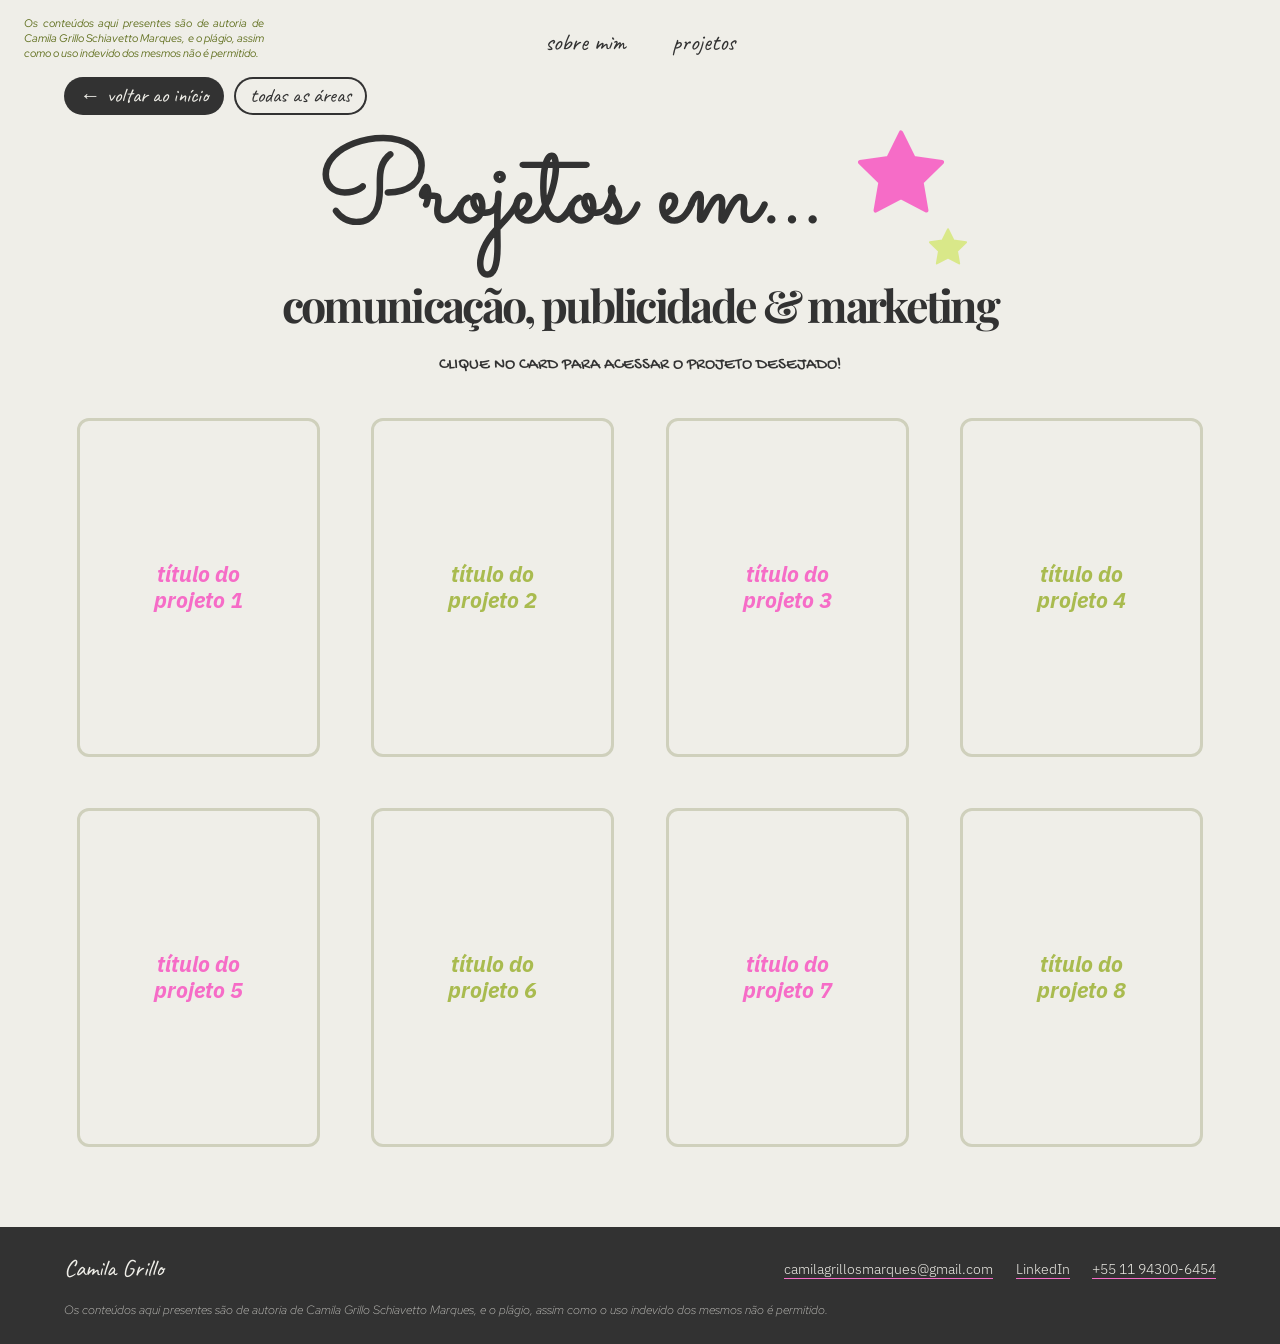
<file: area-comunicacao-publicidade-marketing.html>
<!DOCTYPE html>
<html lang="pt-BR">
<head>
  <meta charset="UTF-8">
  <meta name="viewport" content="width=device-width, initial-scale=1.0">
  <title>Comunicação, Publicidade & Marketing | Camila Grillo</title>
  <meta name="description" content="Projetos de Camila Grillo na área de Comunicação, Publicidade & Marketing.">
  <link rel="preconnect" href="https://fonts.googleapis.com">
  <link rel="preconnect" href="https://fonts.gstatic.com" crossorigin>
  <link rel="stylesheet" href="https://fonts.googleapis.com/css2?family=Caveat:wght@400;500&family=Gochi+Hand&family=IBM+Plex+Sans:ital,wght@0,300;0,400;0,700;1,700&family=Playfair+Display:ital,wght@0,400;0,700;0,900;1,700&family=Red+Hat+Display:ital,wght@1,400&family=Sacramento&display=swap">
  <link rel="stylesheet" href="assets/style.css?v=14">
</head>
<body>
  <!-- ===== CABEÇALHO (igual em todas as páginas) ===== -->
  <header class="site-header">
    <p class="aviso">Os conteúdos aqui presentes são de autoria de Camila Grillo Schiavetto Marques, e o plágio, assim como o uso indevido dos mesmos não é permitido.</p>
    <nav aria-label="Principal">
      <ul class="menu">
        <li><a href="sobre-mim.html">sobre mim</a></li>
        <li><a href="projetos.html">projetos</a></li>
      </ul>
    </nav>
    <div class="header-direita"></div>
  </header>

  <div class="pagina-topo">
    <a class="voltar" href="index.html"><span aria-hidden="true">←</span> voltar ao início</a>
    <a class="voltar secundario" href="projetos.html">todas as áreas</a>
  </div>

  <main class="area">
    <div class="area-cabecalho">
      <h1 class="area-titulo">
        <span class="em">Projetos em…<span class="estrela rosa" aria-hidden="true"></span><span class="estrela lima" aria-hidden="true"></span></span>
        <span class="nome">comunicação, publicidade &amp; marketing</span>
      </h1>
      <p class="instrucao">Clique no card para acessar o projeto desejado!</p>
    </div>

    <!-- Cards dos projetos: 4 por linha. Para um novo projeto, copie um <li>.
         Quando a página do projeto existir, troque href="#" pelo endereço dela. -->
    <ul class="cards-projetos">
      <li><a class="card-projeto" href="#" aria-disabled="true">título do<br>projeto 1</a></li>
      <li><a class="card-projeto" href="#" aria-disabled="true">título do<br>projeto 2</a></li>
      <li><a class="card-projeto" href="#" aria-disabled="true">título do<br>projeto 3</a></li>
      <li><a class="card-projeto" href="#" aria-disabled="true">título do<br>projeto 4</a></li>
      <li><a class="card-projeto" href="#" aria-disabled="true">título do<br>projeto 5</a></li>
      <li><a class="card-projeto" href="#" aria-disabled="true">título do<br>projeto 6</a></li>
      <li><a class="card-projeto" href="#" aria-disabled="true">título do<br>projeto 7</a></li>
      <li><a class="card-projeto" href="#" aria-disabled="true">título do<br>projeto 8</a></li>
    </ul>
  </main>

  <!-- ===== RODAPÉ (igual em todas as páginas) ===== -->
  <footer class="site-footer">
    <p class="assinatura">Camila Grillo</p>
    <ul>
      <li><a href="mailto:camilagrillosmarques@gmail.com">camilagrillosmarques@gmail.com</a></li>
      <li><a href="https://www.linkedin.com/in/camila-grillo-98189b28a" target="_blank" rel="noopener">LinkedIn</a></li>
      <li><a href="tel:+5511943006454">+55 11 94300-6454</a></li>
    </ul>
    <p class="aviso-rodape">Os conteúdos aqui presentes são de autoria de Camila Grillo Schiavetto Marques, e o plágio, assim como o uso indevido dos mesmos não é permitido.</p>
  </footer>

  <script>
    // Cards ainda sem página de projeto: não fazem nada ao clicar
    document.querySelectorAll('a[aria-disabled="true"]').forEach(function (a) {
      a.addEventListener('click', function (e) { e.preventDefault(); });
    });
  </script>
  <script src="assets/cards.js?v=1"></script>
</body>
</html>
</file>
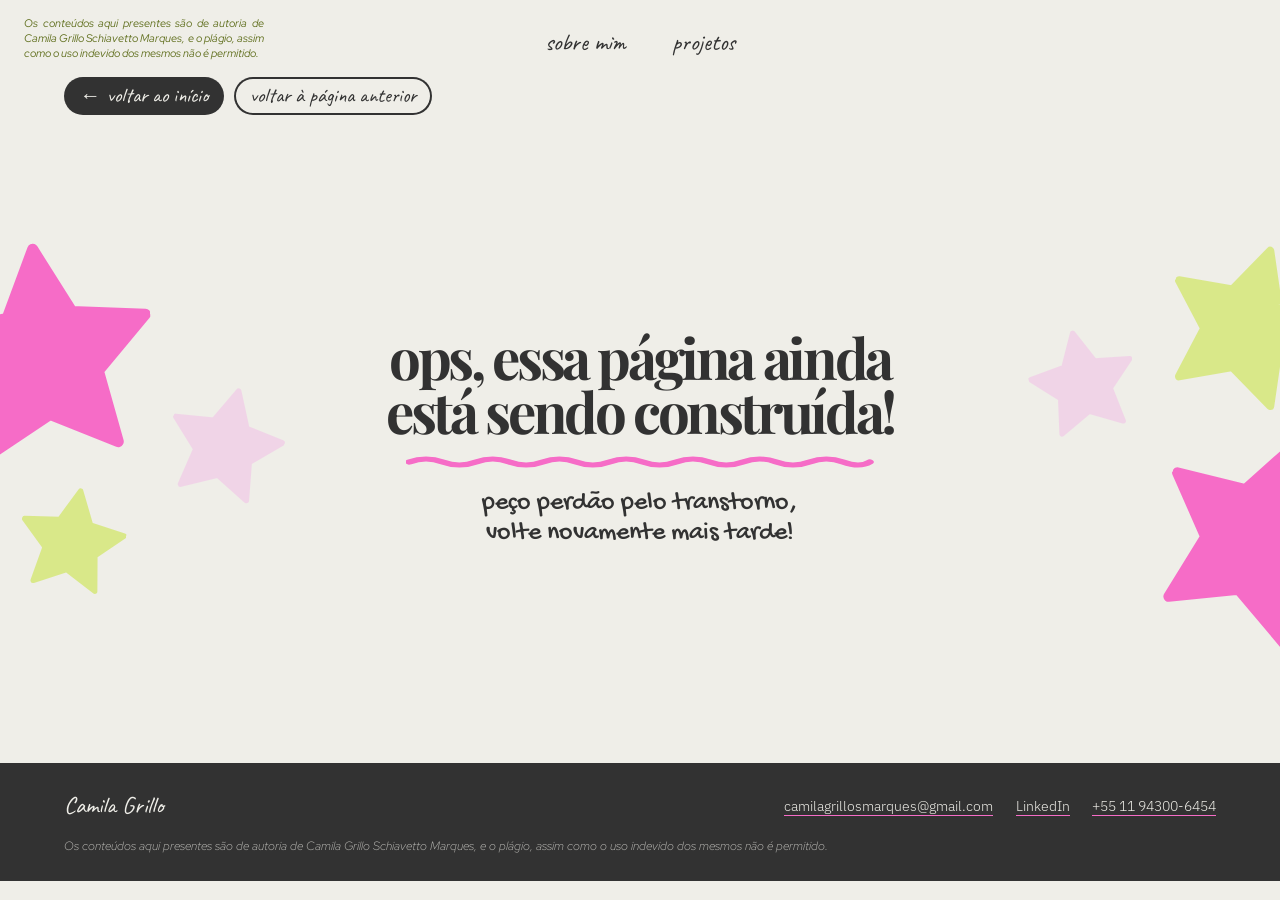
<file: em-construcao.html>
<!DOCTYPE html>
<html lang="pt-BR">
<head>
  <meta charset="UTF-8">
  <meta name="viewport" content="width=device-width, initial-scale=1.0">
  <title>Em construção | Camila Grillo</title>
  <meta name="description" content="Esta página do portfólio de Camila Grillo ainda está sendo construída.">
  <link rel="preconnect" href="https://fonts.googleapis.com">
  <link rel="preconnect" href="https://fonts.gstatic.com" crossorigin>
  <link rel="stylesheet" href="https://fonts.googleapis.com/css2?family=Caveat:wght@400;500&family=Gochi+Hand&family=IBM+Plex+Sans:ital,wght@0,300;0,400;0,700;1,700&family=Playfair+Display:ital,wght@0,400;0,700;0,900;1,700&family=Red+Hat+Display:ital,wght@1,400&family=Sacramento&display=swap">
  <link rel="stylesheet" href="assets/style.css?v=14">
</head>
<body>
  <!-- ===== CABEÇALHO (igual em todas as páginas) ===== -->
  <header class="site-header">
    <p class="aviso">Os conteúdos aqui presentes são de autoria de Camila Grillo Schiavetto Marques, e o plágio, assim como o uso indevido dos mesmos não é permitido.</p>
    <nav aria-label="Principal">
      <ul class="menu">
        <li><a href="sobre-mim.html">sobre mim</a></li>
        <li><a href="projetos.html">projetos</a></li>
      </ul>
    </nav>
    <div class="header-direita"></div>
  </header>

  <div class="pagina-topo">
    <a class="voltar" href="index.html"><span aria-hidden="true">←</span> voltar ao início</a>
    <a class="voltar secundario" href="projetos.html" id="voltar-anterior">voltar à página anterior</a>
  </div>

  <main>
  <!-- ===== Página temporária: projeto ainda sem conteúdo =====
       Usada pelos cards de projeto que ainda não têm PDF. Quando o PDF chegar,
       basta trocar o link do card para o PDF; esta página continua aqui para os próximos. -->
  <section class="tela tela-frase tela-construcao" aria-labelledby="titulo-construcao">
    <div class="cacho esq" aria-hidden="true"><span class="estrela rosa c1"></span><span class="estrela rosa-claro c2"></span><span class="estrela lima c3"></span></div>
    <div class="cacho dir" aria-hidden="true"><span class="estrela lima c1"></span><span class="estrela rosa-claro c2"></span><span class="estrela rosa c3"></span></div>
    <div class="construcao">
      <h1 id="titulo-construcao"><span>ops, essa página ainda</span> <span>está sendo construída!</span></h1>
      <svg class="onda" viewBox="0 0 280 14" preserveAspectRatio="none" aria-hidden="true"><path d="M2,7 Q12,1 22,7 T42,7 T62,7 T82,7 T102,7 T122,7 T142,7 T162,7 T182,7 T202,7 T222,7 T242,7 T262,7 T278,7" fill="none" stroke="#f66cc7" stroke-width="5" stroke-linecap="round"/></svg>
      <p>peço perdão pelo transtorno,<br>volte novamente mais tarde!</p>
    </div>
  </section>
  </main>

  <script>
    // "voltar à página anterior": volta para a área de onde a pessoa veio (ou para Projetos)
    document.getElementById('voltar-anterior').addEventListener('click', function (e) {
      if (document.referrer && history.length > 1) { e.preventDefault(); history.back(); }
    });
  </script>

  <footer class="site-footer">
    <p class="assinatura">Camila Grillo</p>
    <ul>
      <li><a href="mailto:camilagrillosmarques@gmail.com">camilagrillosmarques@gmail.com</a></li>
      <li><a href="https://www.linkedin.com/in/camila-grillo-98189b28a" target="_blank" rel="noopener">LinkedIn</a></li>
      <li><a href="tel:+5511943006454">+55 11 94300-6454</a></li>
    </ul>
    <p class="aviso-rodape">Os conteúdos aqui presentes são de autoria de Camila Grillo Schiavetto Marques, e o plágio, assim como o uso indevido dos mesmos não é permitido.</p>
  </footer>

</body>
</html>
</file>
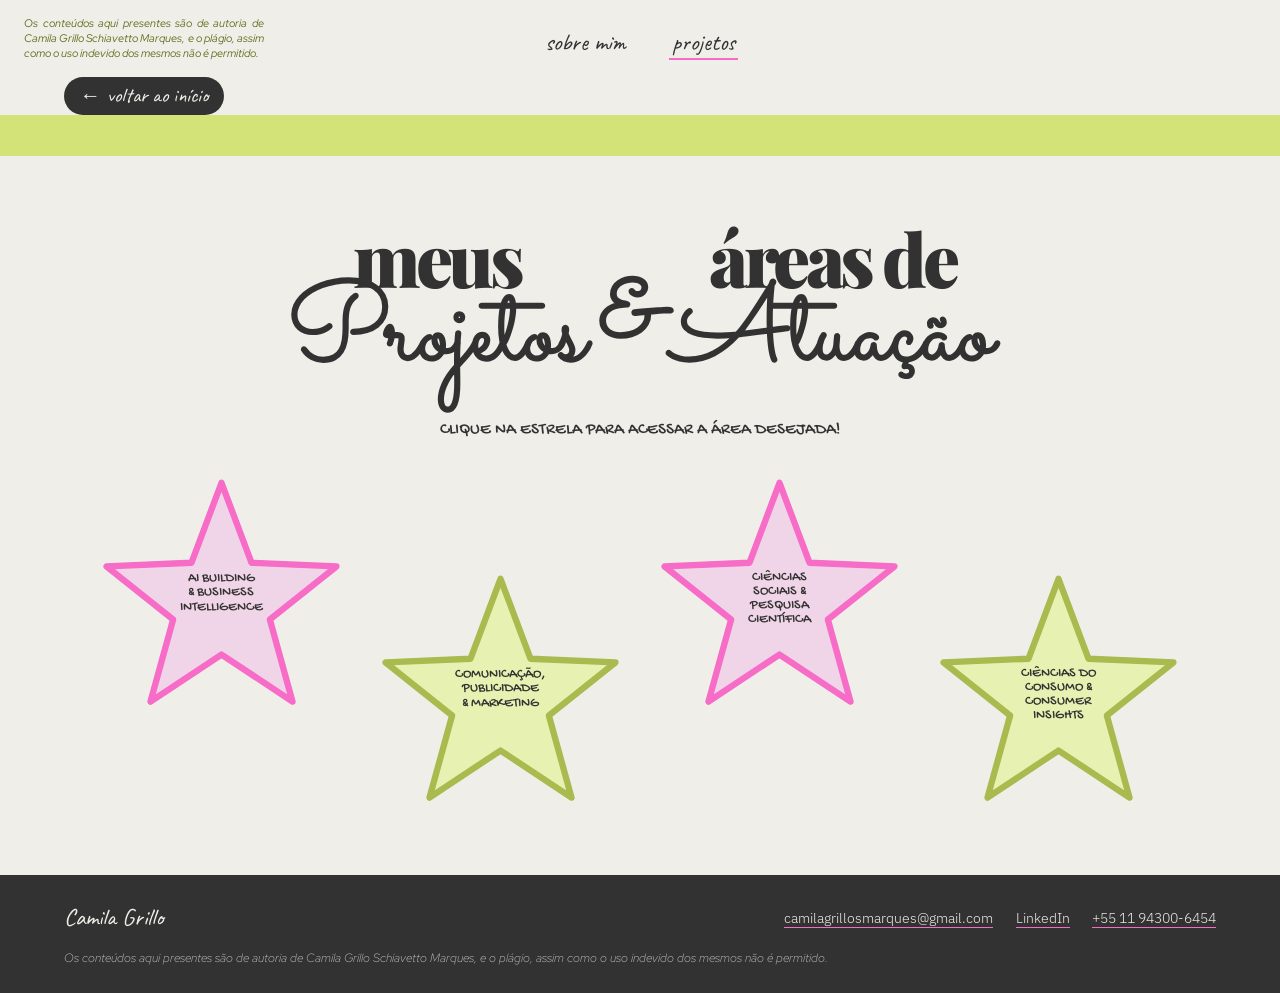
<file: projetos.html>
<!DOCTYPE html>
<html lang="pt-BR">
<head>
  <meta charset="UTF-8">
  <meta name="viewport" content="width=device-width, initial-scale=1.0">
  <title>Projetos | Camila Grillo</title>
  <meta name="description" content="Meus projetos e áreas de atuação.">
  <link rel="preconnect" href="https://fonts.googleapis.com">
  <link rel="preconnect" href="https://fonts.gstatic.com" crossorigin>
  <link rel="stylesheet" href="https://fonts.googleapis.com/css2?family=Caveat:wght@400;500&family=Gochi+Hand&family=IBM+Plex+Sans:ital,wght@0,300;0,400;0,700;1,700&family=Playfair+Display:ital,wght@0,400;0,700;0,900;1,700&family=Red+Hat+Display:ital,wght@1,400&family=Sacramento&display=swap">
  <link rel="stylesheet" href="assets/style.css?v=14">
</head>
<body>
  <!-- ===== CABEÇALHO (igual em todas as páginas) ===== -->
  <header class="site-header">
    <p class="aviso">Os conteúdos aqui presentes são de autoria de Camila Grillo Schiavetto Marques, e o plágio, assim como o uso indevido dos mesmos não é permitido.</p>
    <nav aria-label="Principal">
      <ul class="menu">
        <li><a href="sobre-mim.html">sobre mim</a></li>
        <li><a href="projetos.html" aria-current="page">projetos</a></li>
      </ul>
    </nav>
    <div class="header-direita"></div>
  </header>

  <div class="pagina-topo">
    <a class="voltar" href="index.html"><span aria-hidden="true">←</span> voltar ao início</a>
  </div>

  <main>
  <!-- ===== SLIDE 4: meus projetos & áreas de atuação ===== -->
  <section class="tela tela-projetos" id="projetos" aria-labelledby="titulo-projetos">
    <h1 class="titulo-projetos" id="titulo-projetos">
      <span class="bloco"><span class="serif">meus</span><span class="script">Projetos</span></span>
      <span class="e-comercial">&amp;</span>
      <span class="bloco"><span class="serif">áreas de</span><span class="script">Atuação</span></span>
    </h1>
    <p class="instrucao">Clique na estrela para acessar a área desejada!</p>
    <!-- TEMPORÁRIO: as estrelas com data-area levam à página "em construção".
         Quando a área ficar pronta, volte o href para o arquivo indicado em data-area. -->
    <ul class="estrelas-areas">
        <li><a class="estrela-link" href="area-ai-business-intelligence.html" aria-label="AI Building & Business Intelligence">
          <svg viewBox="0 0 100 100" aria-hidden="true"><polygon points="50,6 61.4,36.4 93.7,37.8 68.4,58 77,89.2 50,71.3 23,89.2 31.6,58 6.3,37.8 38.6,36.4"/></svg>
          <span aria-hidden="true">AI building<br>&amp; business<br>intelligence</span>
        </a></li>
        <li><a class="estrela-link verde" href="em-construcao.html" data-area="area-comunicacao-publicidade-marketing.html" aria-label="Comunicação, Publicidade & Marketing">
          <svg viewBox="0 0 100 100" aria-hidden="true"><polygon points="50,6 61.4,36.4 93.7,37.8 68.4,58 77,89.2 50,71.3 23,89.2 31.6,58 6.3,37.8 38.6,36.4"/></svg>
          <span aria-hidden="true">comunicação,<br>publicidade<br>&amp; marketing</span>
        </a></li>
        <li><a class="estrela-link" href="em-construcao.html" data-area="area-ciencias-sociais-pesquisa.html" aria-label="Ciências Sociais & Pesquisa Científica">
          <svg viewBox="0 0 100 100" aria-hidden="true"><polygon points="50,6 61.4,36.4 93.7,37.8 68.4,58 77,89.2 50,71.3 23,89.2 31.6,58 6.3,37.8 38.6,36.4"/></svg>
          <span aria-hidden="true">ciências<br>sociais &amp;<br>pesquisa<br>científica</span>
        </a></li>
        <li><a class="estrela-link verde" href="em-construcao.html" data-area="area-ciencias-do-consumo-insights.html" aria-label="Ciências do Consumo & Consumer Insights">
          <svg viewBox="0 0 100 100" aria-hidden="true"><polygon points="50,6 61.4,36.4 93.7,37.8 68.4,58 77,89.2 50,71.3 23,89.2 31.6,58 6.3,37.8 38.6,36.4"/></svg>
          <span aria-hidden="true">ciências do<br>consumo &amp;<br>consumer<br>insights</span>
        </a></li>
    </ul>
  </section>
  </main>

  <!-- ===== RODAPÉ (igual em todas as páginas) ===== -->
  <footer class="site-footer">
    <p class="assinatura">Camila Grillo</p>
    <ul>
      <li><a href="mailto:camilagrillosmarques@gmail.com">camilagrillosmarques@gmail.com</a></li>
      <li><a href="https://www.linkedin.com/in/camila-grillo-98189b28a" target="_blank" rel="noopener">LinkedIn</a></li>
      <li><a href="tel:+5511943006454">+55 11 94300-6454</a></li>
    </ul>
    <p class="aviso-rodape">Os conteúdos aqui presentes são de autoria de Camila Grillo Schiavetto Marques, e o plágio, assim como o uso indevido dos mesmos não é permitido.</p>
  </footer>

  <script src="assets/estrelas.js?v=1"></script>
</body>
</html>
</file>
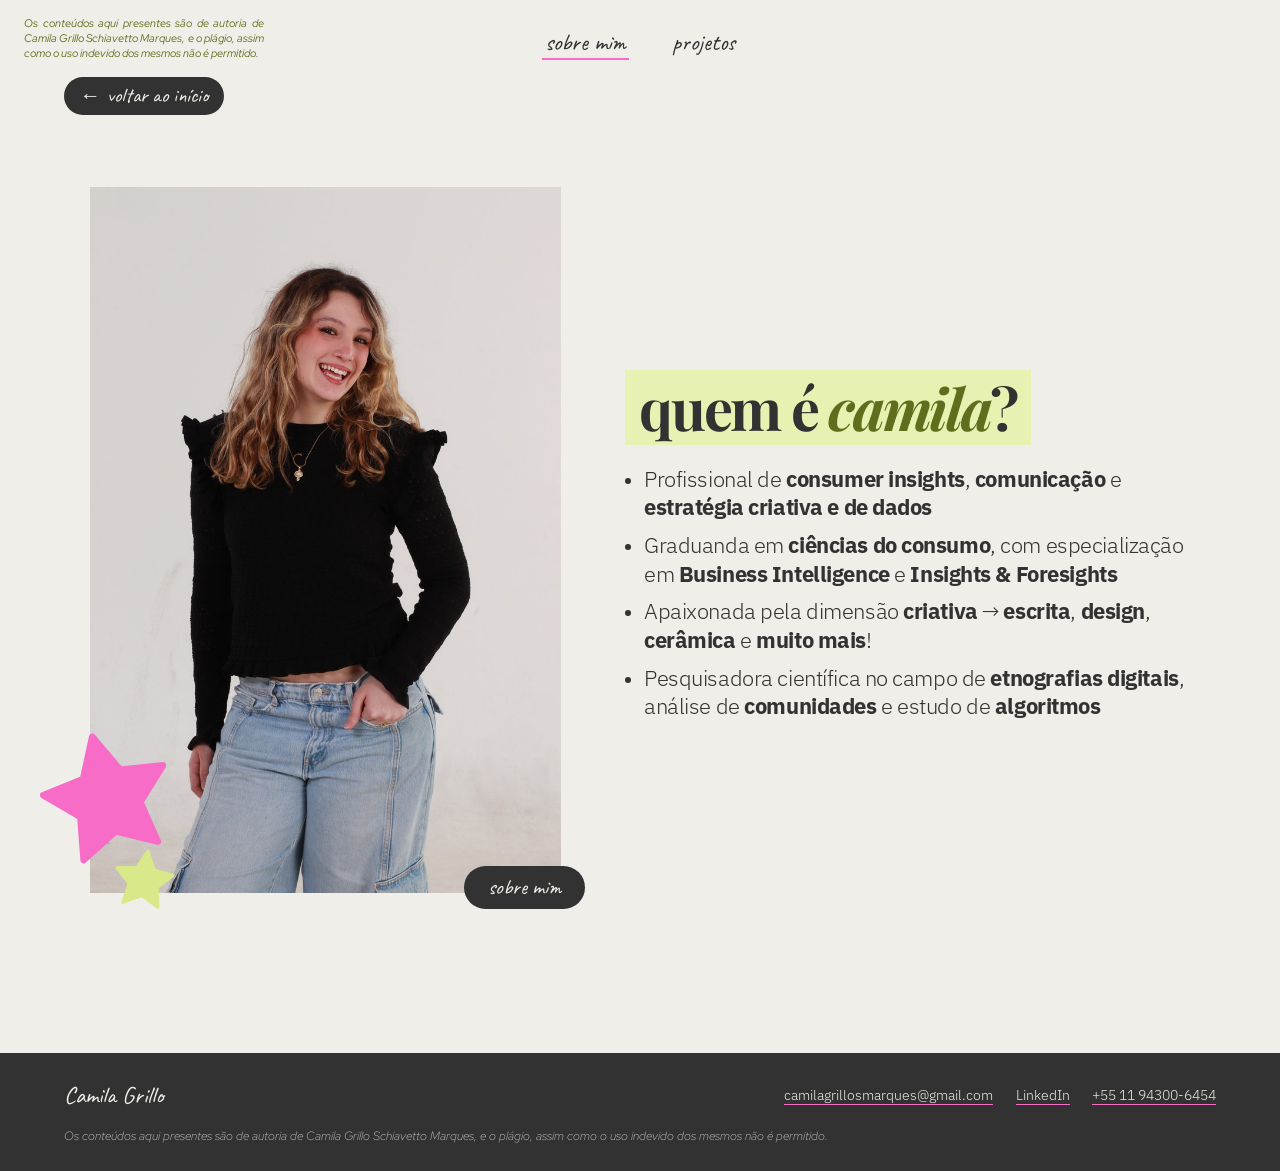
<file: sobre-mim.html>
<!DOCTYPE html>
<html lang="pt-BR">
<head>
  <meta charset="UTF-8">
  <meta name="viewport" content="width=device-width, initial-scale=1.0">
  <title>Sobre mim | Camila Grillo</title>
  <meta name="description" content="Quem é Camila Grillo.">
  <link rel="preconnect" href="https://fonts.googleapis.com">
  <link rel="preconnect" href="https://fonts.gstatic.com" crossorigin>
  <link rel="stylesheet" href="https://fonts.googleapis.com/css2?family=Caveat:wght@400;500&family=Gochi+Hand&family=IBM+Plex+Sans:ital,wght@0,300;0,400;0,700;1,700&family=Playfair+Display:ital,wght@0,400;0,700;0,900;1,700&family=Red+Hat+Display:ital,wght@1,400&family=Sacramento&display=swap">
  <link rel="stylesheet" href="assets/style.css?v=14">
</head>
<body>
  <!-- ===== CABEÇALHO (igual em todas as páginas) ===== -->
  <header class="site-header">
    <p class="aviso">Os conteúdos aqui presentes são de autoria de Camila Grillo Schiavetto Marques, e o plágio, assim como o uso indevido dos mesmos não é permitido.</p>
    <nav aria-label="Principal">
      <ul class="menu">
        <li><a href="sobre-mim.html" aria-current="page">sobre mim</a></li>
        <li><a href="projetos.html">projetos</a></li>
      </ul>
    </nav>
    <div class="header-direita"></div>
  </header>

  <div class="pagina-topo">
    <a class="voltar" href="index.html"><span aria-hidden="true">←</span> voltar ao início</a>
  </div>

  <main>
  <!-- ===== SLIDE 3: quem é camila? ===== -->
  <section class="tela tela-sobre" id="sobre" aria-labelledby="titulo-sobre">
    <div class="sobre-grade">
      <div class="sobre-foto">
        <img src="assets/img/foto-sobre.jpg" alt="Camila sorrindo, de blusa preta e calça jeans" width="800" height="1199" loading="lazy">
        <span class="estrela rosa" style="--t:130px;--tm:90px;--r:-14deg;left:-3rem;bottom:2rem" aria-hidden="true"></span>
        <span class="estrela lima" style="--t:60px;--tm:45px;--r:8deg;left:1.5rem;bottom:-1rem" aria-hidden="true"></span>
        <span class="etiqueta" aria-hidden="true">sobre mim</span>
      </div>
      <div class="sobre-texto">
        <h1 id="titulo-sobre"><span class="destaque">quem é <em>camila</em>?</span></h1>
        <ul class="lista-sobre">
          <li>Profissional de <strong>consumer insights</strong>, <strong>comunicação</strong> e <strong>estratégia criativa e de dados</strong></li>
          <li>Graduanda em <strong>ciências do consumo</strong>, com especialização em <strong>Business Intelligence</strong> e <strong>Insights &amp; Foresights</strong></li>
          <li>Apaixonada pela dimensão <strong>criativa</strong> → <strong>escrita</strong>, <strong>design</strong>, <strong>cerâmica</strong> e <strong>muito mais</strong>!</li>
          <li>Pesquisadora científica no campo de <strong>etnografias digitais</strong>, análise de <strong>comunidades</strong> e estudo de <strong>algoritmos</strong></li>
        </ul>
      </div>
    </div>
    <div class="faixas" aria-hidden="true"></div>
  </section>
  </main>

  <!-- ===== RODAPÉ (igual em todas as páginas) ===== -->
  <footer class="site-footer">
    <p class="assinatura">Camila Grillo</p>
    <ul>
      <li><a href="mailto:camilagrillosmarques@gmail.com">camilagrillosmarques@gmail.com</a></li>
      <li><a href="https://www.linkedin.com/in/camila-grillo-98189b28a" target="_blank" rel="noopener">LinkedIn</a></li>
      <li><a href="tel:+5511943006454">+55 11 94300-6454</a></li>
    </ul>
    <p class="aviso-rodape">Os conteúdos aqui presentes são de autoria de Camila Grillo Schiavetto Marques, e o plágio, assim como o uso indevido dos mesmos não é permitido.</p>
  </footer>

</body>
</html>
</file>
<file: assets/style.css>
/* =========================================================
   Portfólio Camila Grillo — estilo baseado nos slides
   ========================================================= */

/* ---------- Cores e fontes (tiradas dos slides) ---------- */
:root {
  --fundo: #efeee8;          /* bege claro do fundo */
  --texto: #323232;          /* cinza-escuro dos textos */
  --rosa: #f66cc7;           /* rosa forte das estrelas */
  --rosa-claro: #f0d4e7;     /* rosa claro */
  --lima: #d9e889;           /* verde-limão */
  --lima-forte: #d3e378;     /* faixas verdes */
  --lima-claro: #e7f1b1;     /* destaque "quem é camila?" */
  --oliva: #5f6e1c;          /* "camila" em itálico e aviso de autoria */
  --oliva-estrela: #a9bb4f;  /* contorno das estrelas verdes */
  --cinza-claro: #dcdad6;

  --f-titulo: "Playfair Display", Georgia, serif;          /* portfólio, quem é camila? */
  --f-script: "Sacramento", "Segoe Script", cursive;       /* Profissional, Projetos, Atuação */
  --f-mao: "Gochi Hand", "Comic Sans MS", cursive;         /* frase do slide 2, estrelas, contato */
  --f-menu: "Caveat", cursive;                             /* sobre mim · projetos */
  --f-texto: "IBM Plex Sans", system-ui, sans-serif;       /* listas e textos corridos */
  --f-aviso: "Red Hat Display", system-ui, sans-serif;     /* aviso de autoria */
}

*, *::before, *::after { box-sizing: border-box; }

html { scroll-behavior: smooth; }
/* Na página inicial, cada seção "encaixa" na tela ao rolar */
html.encaixe { scroll-snap-type: y proximity; }

body {
  margin: 0;
  background: var(--fundo);
  color: var(--texto);
  font-family: var(--f-texto);
  font-weight: 300;
  line-height: 1.4;
  overflow-x: hidden;
}

img { max-width: 100%; display: block; }
a { color: inherit; }

/* ---------- Estrelas decorativas ---------- */
.estrela {
  position: absolute;
  display: block;
  width: var(--t, 120px);
  aspect-ratio: 1;
  background: var(--c, var(--rosa));
  -webkit-mask: url("data:image/svg+xml,%3Csvg xmlns='http://www.w3.org/2000/svg' viewBox='0 0 100 100'%3E%3Cpolygon points='50,3 64.7,32.8 97.6,37.5 73.8,60.7 79.4,93.5 50,78 20.6,93.5 26.2,60.7 2.4,37.5 35.3,32.8' stroke='%23000' stroke-width='5' stroke-linejoin='round'/%3E%3C/svg%3E") center / contain no-repeat;
          mask: url("data:image/svg+xml,%3Csvg xmlns='http://www.w3.org/2000/svg' viewBox='0 0 100 100'%3E%3Cpolygon points='50,3 64.7,32.8 97.6,37.5 73.8,60.7 79.4,93.5 50,78 20.6,93.5 26.2,60.7 2.4,37.5 35.3,32.8' stroke='%23000' stroke-width='5' stroke-linejoin='round'/%3E%3C/svg%3E") center / contain no-repeat;
  transform: rotate(var(--r, 0deg));
  pointer-events: none;
  z-index: 0;
}
.estrela.rosa { --c: var(--rosa); }
.estrela.rosa-claro { --c: var(--rosa-claro); }
.estrela.lima { --c: var(--lima); }

/* ---------- Cabeçalho (igual ao topo do slide 1) ---------- */
.site-header {
  position: relative;
  z-index: 5;
  display: grid;
  grid-template-columns: 1fr auto 1fr;
  align-items: start;
  gap: 1rem;
  padding: 1rem clamp(1rem, 2vw, 1.5rem);
}
.aviso {
  margin: 0;
  max-width: 15rem;
  font-family: var(--f-aviso);
  font-style: italic;
  font-weight: 400;
  font-size: .7rem;
  line-height: 1.35;
  text-align: justify;
  color: var(--oliva);
}
.menu {
  display: flex;
  gap: clamp(1.5rem, 4vw, 2.5rem);
  margin: .6rem 0 0;
  padding: 0;
  list-style: none;
}
.menu a {
  font-family: var(--f-menu);
  font-size: 1.5rem;
  text-decoration: none;
  padding: .1rem .2rem;
  border-bottom: 2px solid transparent;
  transition: border-color .2s;
}
.menu a:hover, .menu a:focus-visible, .menu a[aria-current="page"] {
  border-color: var(--rosa);
}
.header-direita { justify-self: end; }

/* Botão de voltar à página inicial */
.voltar {
  display: inline-flex;
  align-items: center;
  gap: .4rem;
  font-family: var(--f-menu);
  font-size: 1.3rem;
  text-decoration: none;
  background: var(--texto);
  color: var(--fundo);
  padding: .25rem 1rem .3rem;
  border-radius: 999px;
  transition: background .2s;
}
.voltar:hover, .voltar:focus-visible { background: var(--rosa); color: #fff; }

/* ---------- Seções em tela cheia ---------- */
.tela {
  position: relative;
  min-height: 100vh;
  min-height: 100svh;
  scroll-snap-align: start;
  overflow: hidden;
  display: flex;
  flex-direction: column;
  justify-content: center;
  align-items: center;
  padding: 3rem clamp(1rem, 5vw, 4rem);
}
.tela > :not(.estrela) { position: relative; z-index: 1; }

/* Da 2ª seção em diante: altura pelo conteúdo, com menos espaço vazio entre os slides.
   A frase e o contato mantêm uma altura mínima para as estrelas caberem sem encostar no texto. */
.tela:not(.tela-abertura) {
  min-height: 0;
  padding-top: clamp(3rem, 8vh, 5rem);
  padding-bottom: clamp(3rem, 8vh, 5rem);
}
.tela.tela-frase { min-height: max(min(65svh, 600px), calc(4.3 * var(--u) + 2rem)); }
.tela.tela-contato { min-height: max(min(52svh, 480px), calc(3.8 * var(--u) + 2rem)); padding-top: clamp(2.2rem, 5.5vh, 3.6rem); }
.tela-projetos.tela { padding-bottom: clamp(2.2rem, 5.5vh, 3.6rem); }

/* ---------- Cachos de estrelas (slides 2 e 5) ----------
   Cada cacho é um grupo fixo: as estrelas mantêm a mesma distância entre si em qualquer tela,
   então nunca passam uma por cima da outra. --u é a "unidade" de tamanho do cacho. */
.tela-frase { --u: clamp(26px, 7.5vw, 100px); }
.tela-contato { --u: clamp(26px, 6vw, 85px); }
.tela > .cacho {
  position: absolute;
  top: 50%;
  z-index: 0;
  width: calc(3 * var(--u));
  height: calc(4.1 * var(--u));
  transform: translateY(-50%);
  pointer-events: none;
}
.cacho.esq { left: 0; }
.cacho.dir { right: 0; }
.cacho .estrela { --t: calc(var(--s) * var(--u)); --tm: calc(var(--s) * var(--u)); }
.cacho.esq .c1 { --s: 2.3; --r: -6deg; left: calc(-.7 * var(--u)); top: 0; }
.cacho.esq .c2 { --s: 1.2; --r: 14deg; left: calc(1.75 * var(--u)); top: calc(1.5 * var(--u)); }
.cacho.esq .c3 { --s: 1.1; --r: 10deg; left: calc(.2 * var(--u)); top: calc(2.55 * var(--u)); }
.cacho.dir .c1 { --s: 1.7; --r: 18deg; right: calc(-.5 * var(--u)); top: 0; }
.cacho.dir .c2 { --s: 1.1; --r: -12deg; right: calc(1.5 * var(--u)); top: calc(.9 * var(--u)); }
.cacho.dir .c3 { --s: 2.2; --r: 22deg; right: calc(-.9 * var(--u)); top: calc(1.95 * var(--u)); }

/* ===== Slide 1: abertura ===== */
.tela-abertura { padding-top: 0; justify-content: flex-start; }
.tela-abertura .site-header { align-self: stretch; margin: 0 calc(-1 * clamp(1rem, 5vw, 4rem)); }
.abertura-centro {
  flex: 1;
  display: flex;
  flex-direction: column;
  align-items: center;
  justify-content: center;
  text-align: center;
}
.foto-circulo {
  position: relative;
  width: clamp(220px, 26vw, 330px);
  aspect-ratio: 1;
}
.foto-circulo img {
  position: absolute;
  inset: 12%;
  width: 76%;
  height: 76%;
  object-fit: cover;
  border-radius: 50%;
  box-shadow: 0 0 0 4px #f3f6d3;
  filter: grayscale(1);
}
.foto-circulo svg {
  position: absolute;
  inset: 0;
  width: 100%;
  height: 100%;
  overflow: visible;
}
.foto-circulo text {
  font-family: var(--f-mao);
  font-size: 12px;
  fill: var(--rosa);
  letter-spacing: .5px;
}
.boas-vindas {
  margin: .8rem 0 0;
  font-family: var(--f-mao);
  font-size: clamp(.9rem, 1.4vw, 1.1rem);
  letter-spacing: .04em;
  text-transform: uppercase;
  color: #a6b544;
}
.titulo-portfolio {
  margin: 0;
  line-height: 1;
}
.titulo-portfolio .p1 {
  display: block;
  font-family: var(--f-titulo);
  font-weight: 900;
  font-size: clamp(3.4rem, 10vw, 8rem);
  letter-spacing: -0.05em;
  line-height: .9;
}
.titulo-portfolio .p2 {
  display: block;
  margin-top: .3em;     /* espaço entre "portfólio" e "Profissional" */
  font-family: var(--f-script);
  font-weight: 400;
  font-size: clamp(3.9rem, 11.5vw, 9.3rem);
  line-height: .9;
  -webkit-text-stroke: .02em var(--texto);
}

.titulo-portfolio .palavra { position: relative; display: inline-block; }
/* estrelinhas ao lado de "portfólio" (medidas em em: acompanham o tamanho da palavra) */
.estrelinhas {
  position: absolute;
  left: 100%;
  top: -.12em;
  width: .8em;
  height: .9em;
  margin-left: .1em;
  pointer-events: none;
}
.estrelinhas .estrela { --t: var(--s); --tm: var(--s); }
.estrelinhas .rosa { --s: .5em; --r: 8deg; left: 0; top: 0; }
.estrelinhas .rosa-claro { --s: .22em; --r: 12deg; left: .58em; top: .36em; }
.estrelinhas .lima { --s: .28em; --r: -12deg; left: .1em; top: .58em; }

/* ===== Slide 2: frase ===== */
.frase {
  max-width: 24ch;
  margin: 0;
  font-family: var(--f-mao);
  font-size: clamp(1.6rem, 3.3vw, 2.6rem);
  line-height: 1.12;
  text-align: center;
}

/* ===== Página "em construção" (mesmo estilo do slide 2) ===== */
.tela.tela-construcao { min-height: max(72vh, calc(4.3 * var(--u) + 2rem)); min-height: max(72svh, calc(4.3 * var(--u) + 2rem)); }
.construcao { text-align: center; max-width: 100%; }
.construcao h1 span { display: block; white-space: nowrap; }  /* duas linhas, como no slide */
.construcao h1 {
  margin: 0;
  font-family: var(--f-titulo);
  font-weight: 700;
  font-size: clamp(1.9rem, 4.4vw, 3.9rem);
  letter-spacing: -0.06em;
  line-height: .95;
}
.construcao .onda { width: min(92%, 32rem); margin: 1.1rem auto 1.3rem; }
.construcao p {
  margin: 0;
  font-family: var(--f-mao);
  font-size: clamp(1.15rem, 2vw, 1.6rem);
  line-height: 1.15;
}

/* ===== Slide 3: quem é camila? ===== */
.tela-sobre { padding-bottom: 6rem; }
.sobre-grade {
  width: min(100%, 1100px);
  display: grid;
  grid-template-columns: minmax(0, 5fr) minmax(0, 6fr);
  gap: clamp(1.5rem, 5vw, 5rem);
  align-items: center;
}
.sobre-foto {
  position: relative;
  background: var(--cinza-claro);
  align-self: stretch;
  display: flex;
  align-items: flex-end;
  justify-content: center;
  min-height: 420px;
}
.sobre-foto img {
  width: 100%;
  height: 100%;
  max-height: 85vh;
  object-fit: cover;
  object-position: top;
}
.sobre-foto .estrela { z-index: 2; }
.etiqueta {
  position: absolute;
  z-index: 3;
  right: -1.5rem;
  bottom: -1rem;
  font-family: var(--f-menu);
  font-size: 1.35rem;
  background: var(--texto);
  color: var(--fundo);
  padding: .35rem 1.5rem .45rem;
  border-radius: 999px;
}
.sobre-texto h2 {
  margin: 0 0 1.5rem;
  text-align: right;
}
.destaque {
  display: inline-block;
  background: var(--lima-claro);
  padding: .15em .25em;
  font-family: var(--f-titulo);
  font-weight: 700;
  font-size: clamp(2.2rem, 4.5vw, 3.6rem);
  letter-spacing: -0.04em;
  line-height: 1;
}
.destaque em { color: var(--oliva); font-style: italic; }
.lista-sobre {
  margin: 0;
  padding-left: 1.2rem;
  font-size: clamp(1.05rem, 1.7vw, 1.4rem);
  letter-spacing: -0.02em;
  line-height: 1.3;
}
.lista-sobre li { margin-bottom: .6rem; }
.lista-sobre li::marker { font-size: .8em; }
.lista-sobre strong { font-weight: 700; }
.faixas {
  position: absolute;
  left: 0; right: 0; bottom: 0;
  height: 5.5rem;
  z-index: 0;
  pointer-events: none;
}
.faixas::before, .faixas::after {
  content: "";
  position: absolute;
  inset: 0;
}
.faixas::before { background: var(--rosa-claro); clip-path: polygon(0 0, 70% 45%, 0 100%); }
.faixas::after  { background: var(--lima-forte); clip-path: polygon(100% 0, 100% 100%, 0 100%, 0 75%); }

/* ===== Slide 4: projetos & áreas ===== */
.tela-projetos { border-top: 2.6rem solid var(--lima-forte); }
.titulo-projetos {
  display: flex;
  align-items: flex-end;
  justify-content: center;
  flex-wrap: wrap;
  gap: 0 .45em;
  margin: 0;
  font-weight: 400;
  text-align: center;
  line-height: 1;
}
.titulo-projetos .bloco { display: inline-flex; flex-direction: column; align-items: center; }
.titulo-projetos .serif {
  font-family: var(--f-titulo);
  font-weight: 900;
  font-size: clamp(2.4rem, 6vw, 4.6rem);
  letter-spacing: -0.06em;
  line-height: .8;
}
.titulo-projetos .script {
  font-family: var(--f-script);
  font-size: clamp(3.4rem, 9vw, 6.8rem);
  line-height: .7;
  margin-top: .12em;      /* afasta "Projetos" de "meus" e "Atuação" de "áreas de" */
  padding-bottom: .22em;   /* espaço para as "pernas" do j e do ç */
  -webkit-text-stroke: .02em var(--texto);
}
.titulo-projetos .e-comercial {
  align-self: center;            /* no meio da altura do título */
  font-family: var(--f-script);
  font-size: clamp(3.8rem, 9.5vw, 7.4rem);
  line-height: 1;
  -webkit-text-stroke: .02em var(--texto);
}
.instrucao {
  position: relative;
  z-index: 2;
  margin: 1.2rem 0 1.5rem;
  font-family: var(--f-mao);
  font-size: clamp(.85rem, 1.3vw, 1.05rem);
  text-transform: uppercase;
  text-align: center;
}
.estrelas-areas {
  width: min(100%, 1100px);
  display: grid;
  grid-template-columns: repeat(4, 1fr);
  gap: 0 1rem;
  margin: 0;
  padding: 0;
  list-style: none;
}
.estrelas-areas li:nth-child(even) { margin-top: 6rem; }
.estrela-link {
  position: relative;
  display: grid;
  place-items: center;
  aspect-ratio: 1;
  text-decoration: none;
  container-type: inline-size;
  transition: transform .25s;
}
.estrela-link svg { position: absolute; inset: 0; width: 100%; height: 100%; }
.estrela-link polygon {
  fill: var(--rosa-claro);
  stroke: var(--rosa);
  stroke-width: 2.4;
  stroke-linejoin: round;
}
.estrela-link.verde polygon { fill: var(--lima-claro); stroke: var(--oliva-estrela); }
.estrela-link span {
  /* Texto sempre no miolo da estrela, proporcional ao tamanho dela */
  position: absolute;
  left: 50%;
  top: 46%;
  transform: translate(-50%, -50%);
  width: 62%;
  font-family: var(--f-mao);
  font-size: clamp(.55rem, 1vw, .8rem);  /* navegadores mais antigos */
  font-size: 6cqi;                        /* acompanha o tamanho da estrela */
  line-height: 1.05;
  text-transform: uppercase;
  text-align: center;
}
.estrela-link:hover, .estrela-link:focus-visible { transform: scale(1.06) rotate(-4deg); }
.estrela-link:focus-visible { outline: 2px dashed var(--texto); outline-offset: 4px; }

/* ===== Slide 5: contato ===== */
.contato-grade {
  width: min(100%, 1000px);
  display: grid;
  grid-template-columns: 1fr 1fr;
  gap: clamp(2rem, 6vw, 5rem);
  align-items: center;
}
.chamada {
  margin: 0;
  justify-self: end;
  font-family: var(--f-titulo);
  font-weight: 700;
  font-size: clamp(3rem, 6.5vw, 5.4rem);
  letter-spacing: -0.04em;
  line-height: 1.12;
}
.chamada span {
  background: var(--lima);
  padding: 0 .12em .05em;
  -webkit-box-decoration-break: clone;
          box-decoration-break: clone;
}
.contato-texto { font-family: var(--f-mao); }
.contato-texto .combina {
  margin: 0;
  font-size: clamp(1.4rem, 2.4vw, 1.9rem);
  line-height: 1.05;
}
.onda { display: block; width: 100%; height: 14px; margin: 1.2rem 0; }
.contato-texto .conversar {
  margin: 0 0 1.2rem;
  font-size: clamp(1.25rem, 2.1vw, 1.7rem);
  line-height: 1.1;
}
.lista-contato {
  margin: 0;
  padding: 0;
  list-style: none;
  display: grid;
  gap: .6rem;
  font-family: var(--f-texto);
}
.lista-contato a {
  display: flex;
  align-items: center;
  gap: .6rem;
  text-decoration: none;
}
.lista-contato svg { flex: none; width: 30px; height: 30px; }
.lista-contato .pilula {
  flex: 1;
  min-width: 0;
  padding: .35rem .8rem;
  border-radius: 999px;
  text-align: center;
  font-size: .95rem;
  overflow-wrap: anywhere;
  transition: filter .2s;
}
.lista-contato a:hover .pilula, .lista-contato a:focus-visible .pilula { filter: brightness(.93); }
.pilula.rosa { background: var(--rosa-claro); }
.pilula.cinza { background: var(--cinza-claro); font-size: .8rem; }
.pilula.lima { background: var(--lima-claro); }

/* ---------- Páginas internas ---------- */
.pagina-topo {
  padding: 0 clamp(1rem, 5vw, 4rem);
  display: flex;
  flex-wrap: wrap;
  gap: .6rem;
}
.voltar.secundario { background: transparent; color: var(--texto); box-shadow: inset 0 0 0 2px var(--texto); }
.voltar.secundario:hover, .voltar.secundario:focus-visible { background: var(--texto); color: var(--fundo); box-shadow: none; }

/* ===== Páginas de área ("Projetos em…") ===== */
.area {
  position: relative;
  overflow: hidden;
  padding: 2rem clamp(1rem, 6vw, 6rem) 5rem;
}
.area-cabecalho {
  max-width: 1000px;
  margin: 0 auto;
  text-align: center;
}
.area-titulo {
  margin: 0;
  font-weight: 400;
  line-height: 1;
}
.area-titulo .em {
  position: relative;
  display: inline-block;
  font-family: var(--f-script);
  font-size: clamp(3.6rem, 9vw, 7.5rem);
  line-height: .9;
  -webkit-text-stroke: .02em var(--texto);
  margin-right: 1.2em;               /* espaço para as estrelinhas */
  padding-bottom: .28em;             /* espaço para a perna do "j" */
}
.area-titulo .em .estrela { top: -.15em; right: -1.05em; --t: .75em; --tm: .75em; z-index: 1; }
.area-titulo .em .estrela.lima { top: .7em; right: -1.25em; --t: .33em; --tm: .33em; }
.area-titulo .nome {
  position: relative;
  z-index: 2;
  display: block;
  margin-top: 0;        /* o espaço do "j" fica no padding acima */
  white-space: nowrap;  /* nome da área sempre em uma linha */
  font-family: var(--f-titulo);
  font-weight: 700;
  font-size: clamp(1rem, 3.9vw, 2.8rem);
  letter-spacing: -0.06em;
  line-height: 1;
}
.area .instrucao { margin: 1.6rem 0 2.6rem; }

.cards-projetos {
  max-width: 1200px;
  margin: 0 auto;
  padding: 0;
  list-style: none;
  display: grid;
  grid-template-columns: repeat(4, minmax(0, 1fr));   /* linhas de 4 cards */
  gap: clamp(1.2rem, 4vw, 4.5rem);
}
.card-projeto {
  display: grid;
  place-items: center;
  aspect-ratio: 296 / 412;
  padding: 1rem;
  border: 3px solid #cfd0bc;
  border-radius: 12px;
  text-align: center;
  text-decoration: none;
  font-family: var(--f-texto);   /* IBM Plex Sans */
  font-weight: 700;              /* negrito */
  font-style: italic;            /* itálico */
  font-size: clamp(1rem, 1.7vw, 1.4rem);
  line-height: 1.2;
  color: var(--rosa);
  transition: transform .25s, border-color .25s, background-color .25s;
}
.cards-projetos li:nth-child(even) .card-projeto { color: var(--oliva-estrela); }
/* Títulos reais dos projetos: a letra acompanha o tamanho do card (e o assets/cards.js
   diminui um pouco mais, se for preciso, para o título caber inteiro) */
.card-projeto { container-type: inline-size; }
.titulo-card {
  display: block;
  max-width: 100%;
  font-size: 1.05rem;  /* navegadores mais antigos */
  font-size: clamp(11.5px, 8.4cqi, 20px);
  line-height: 1.22;
  overflow-wrap: break-word;
}
.card-projeto:hover, .card-projeto:focus-visible {
  transform: translateY(-6px);
  border-color: currentColor;
  background: #f6f5f0;
}
.card-projeto:focus-visible { outline: 2px dashed var(--texto); outline-offset: 4px; }

@media (max-width: 1100px) and (min-width: 761px) {
  .card-projeto { padding: .55rem; }
}
@media (max-width: 760px) {
  .cards-projetos { grid-template-columns: repeat(2, minmax(0, 1fr)); }  /* celular: 2 por linha */
  .card-projeto { font-size: clamp(.95rem, 4.2vw, 1.2rem); padding: .5rem; }
  .area-titulo .em { margin-right: .9em; }
}
@media (prefers-reduced-motion: reduce) { .card-projeto, .card-projeto:hover { transition: none; transform: none; } }

/* ---------- Rodapé ---------- */
.site-footer {
  position: relative;
  z-index: 2;
  background: var(--texto);
  color: var(--fundo);
  padding: 1.6rem clamp(1rem, 5vw, 4rem);
  display: flex;
  flex-wrap: wrap;
  gap: 1rem 2rem;
  align-items: center;
  justify-content: space-between;
  font-size: .9rem;
}
.site-footer p { margin: 0; }
.site-footer .assinatura { font-family: var(--f-menu); font-size: 1.5rem; }
.site-footer ul {
  display: flex;
  flex-wrap: wrap;
  gap: .4rem 1.4rem;
  margin: 0;
  padding: 0;
  list-style: none;
}
.site-footer a { text-decoration: none; border-bottom: 1px solid var(--rosa); }
.site-footer a:hover, .site-footer a:focus-visible { color: var(--lima); }
.site-footer .aviso-rodape {
  flex-basis: 100%;
  font-family: var(--f-aviso);
  font-style: italic;
  font-size: .75rem;
  opacity: .75;
}

/* =========================================================
   Celular e tablet
   ========================================================= */
@media (max-width: 900px) {
  .sobre-grade { grid-template-columns: 1fr; }
  .sobre-foto { width: min(100%, 360px); justify-self: center; min-height: 0; }
  .sobre-foto img { max-height: 60vh; }
  .etiqueta { right: -.5rem; }
  .sobre-texto h2 { text-align: center; }

  .titulo-projetos { row-gap: .6em; }
  .estrelas-areas { grid-template-columns: repeat(2, 1fr); max-width: 520px; }
  .estrelas-areas li:nth-child(even) { margin-top: 2.5rem; }

  .contato-grade { grid-template-columns: 1fr; }
  .chamada { justify-self: start; }
}

@media (max-width: 640px) {
  .site-header { grid-template-columns: 1fr; justify-items: center; }
  .site-header .aviso { display: none; }  /* o aviso continua no rodapé */
  .header-direita { display: none; }
  .menu { margin-top: .2rem; }

  .tela { padding: 2.5rem 1rem; }
  .tela-abertura .site-header { margin: 0 -1rem; }
  .estrela { --t: var(--tm, 70px) !important; }
  .tela-abertura > .estrela:nth-of-type(4) { top: 23% !important; right: 5vw !important; }

  /* Celular: na frase, os cachos vão para cima e para baixo do texto */
  .tela.tela-frase { min-height: 0; padding-top: calc(3.7 * var(--u) + 1.5rem); padding-bottom: calc(4.1 * var(--u) + 1.5rem); }
  .tela > .cacho.esq { top: .75rem; transform: none; }
  .tela-frase > .cacho.dir { top: auto; bottom: .75rem; transform: none; }
}

@media (max-width: 1100px) {
  .tela.tela-contato { min-height: 0; padding-bottom: calc(2.3 * var(--u) + 1.5rem); }
  .tela-contato > .cacho.esq { top: auto; bottom: .5rem; left: auto; right: 0; transform: none; height: calc(2.3 * var(--u)); }
  .tela-contato .cacho .c2, .tela-contato .cacho .c3 { display: none; }
  .tela-contato .cacho .c1 { left: auto; right: calc(-.6 * var(--u)); }
}

/* Navegadores sem suporte a cqi (ex.: Safari antigo no iPhone) */
@supports not (font-size: 1cqi) {
  @media (max-width: 900px) {
    .estrela-link span { font-size: min(2.4vw, .8rem); }
  }
}

@media (prefers-reduced-motion: reduce) {
  html { scroll-behavior: auto; }
  .estrela-link, .estrela-link:hover { transition: none; transform: none; }
}
</file>
